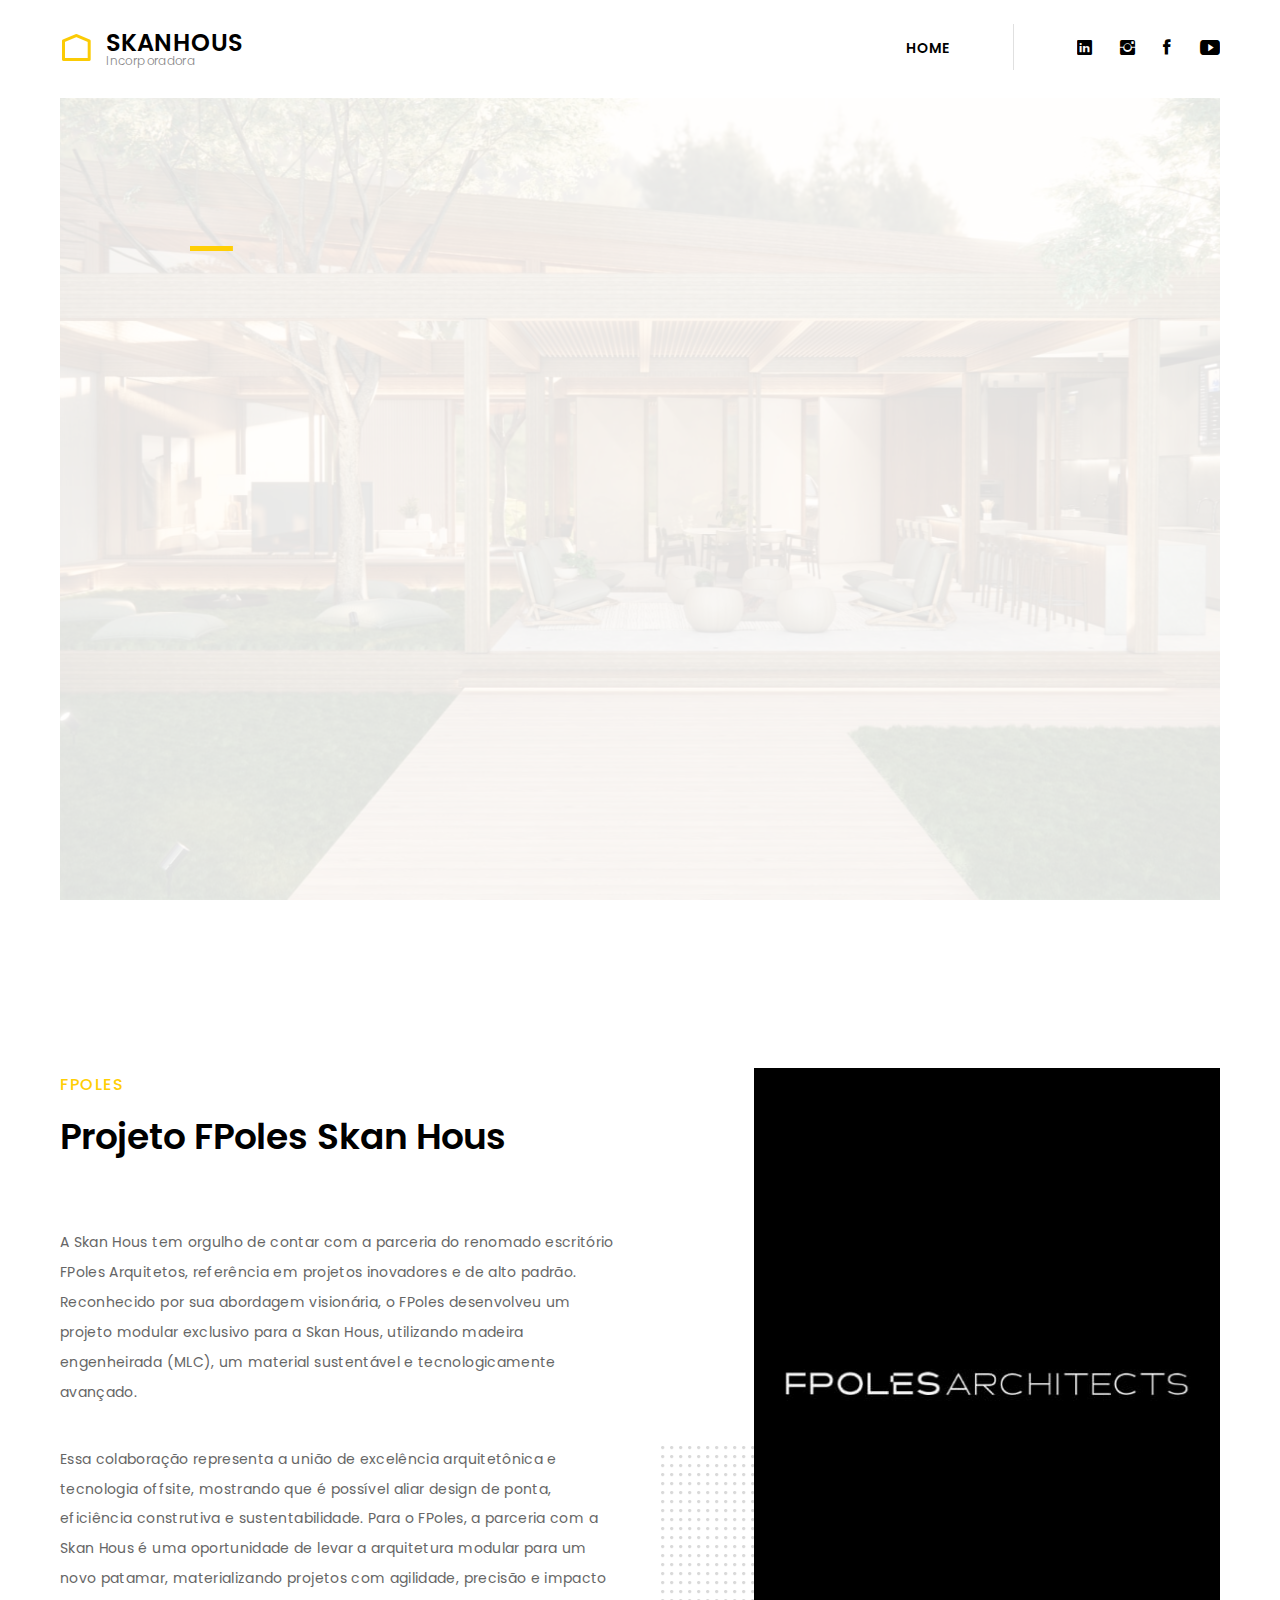
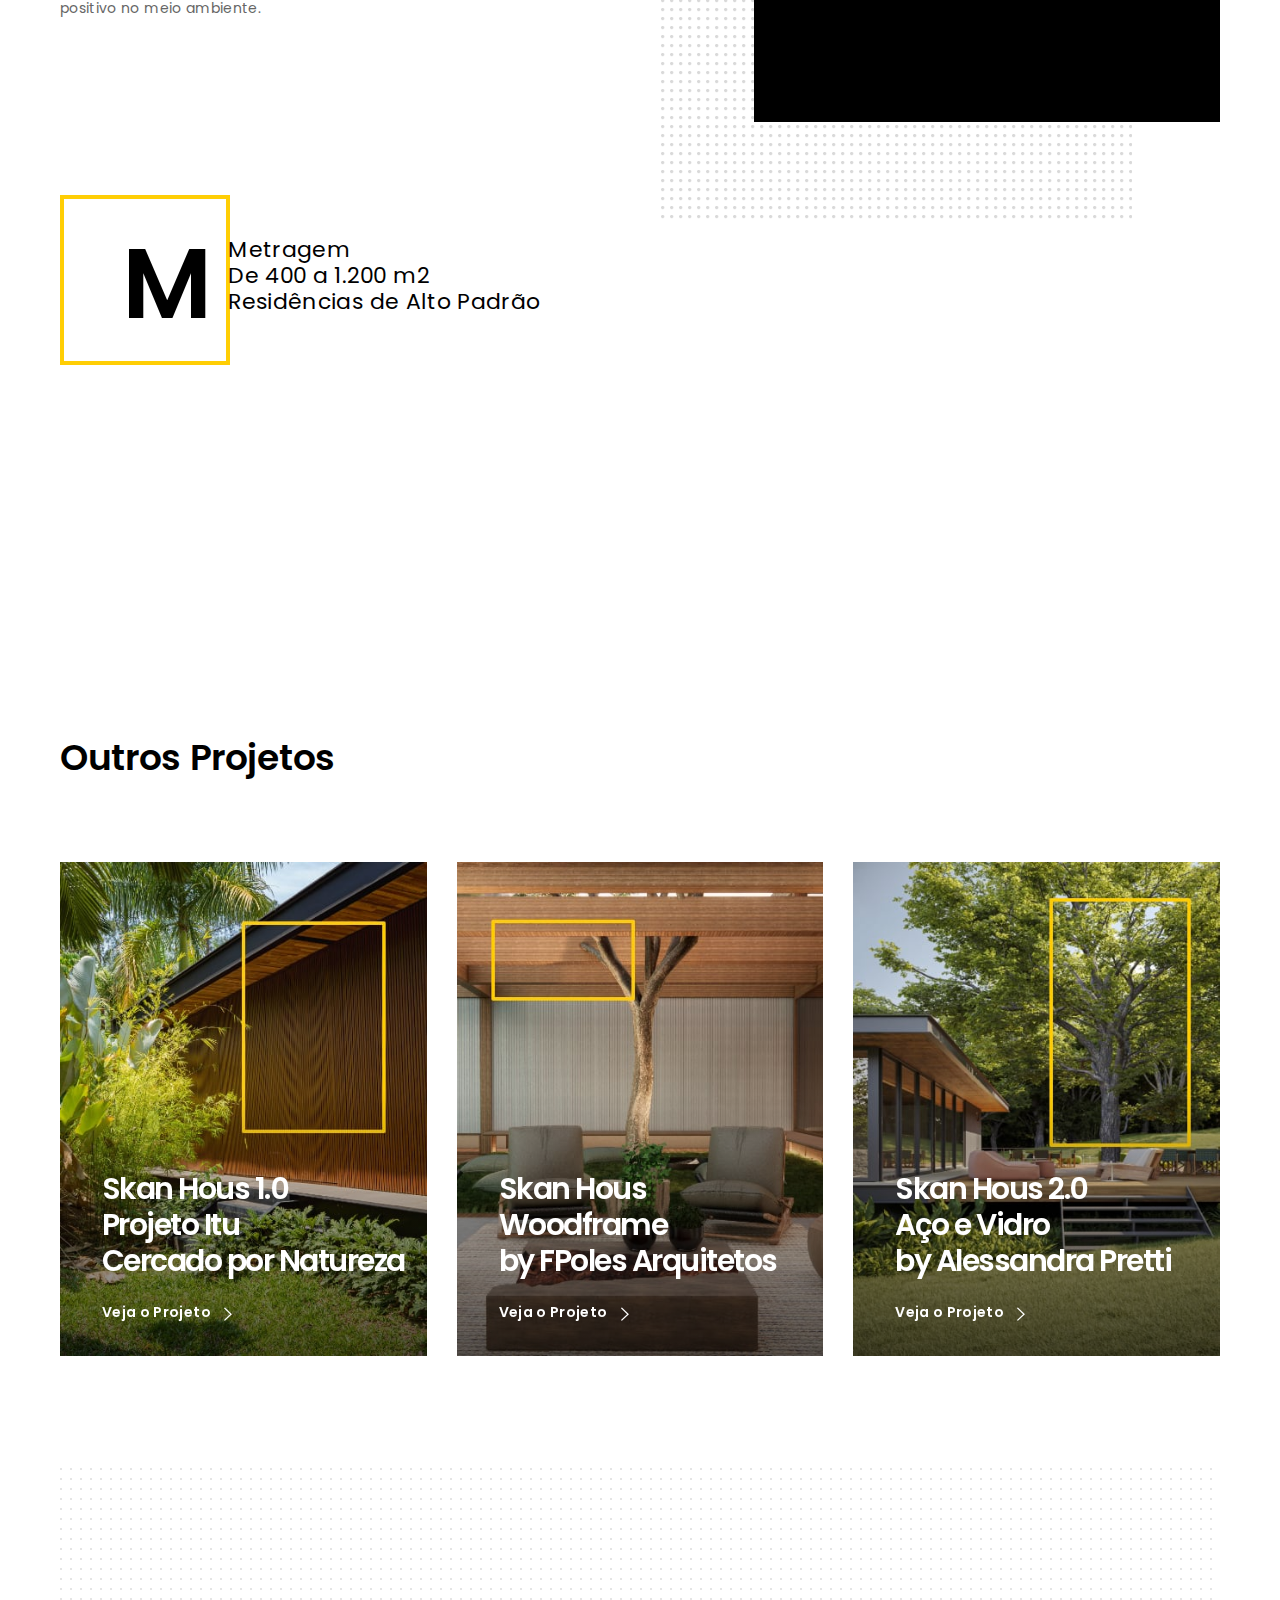
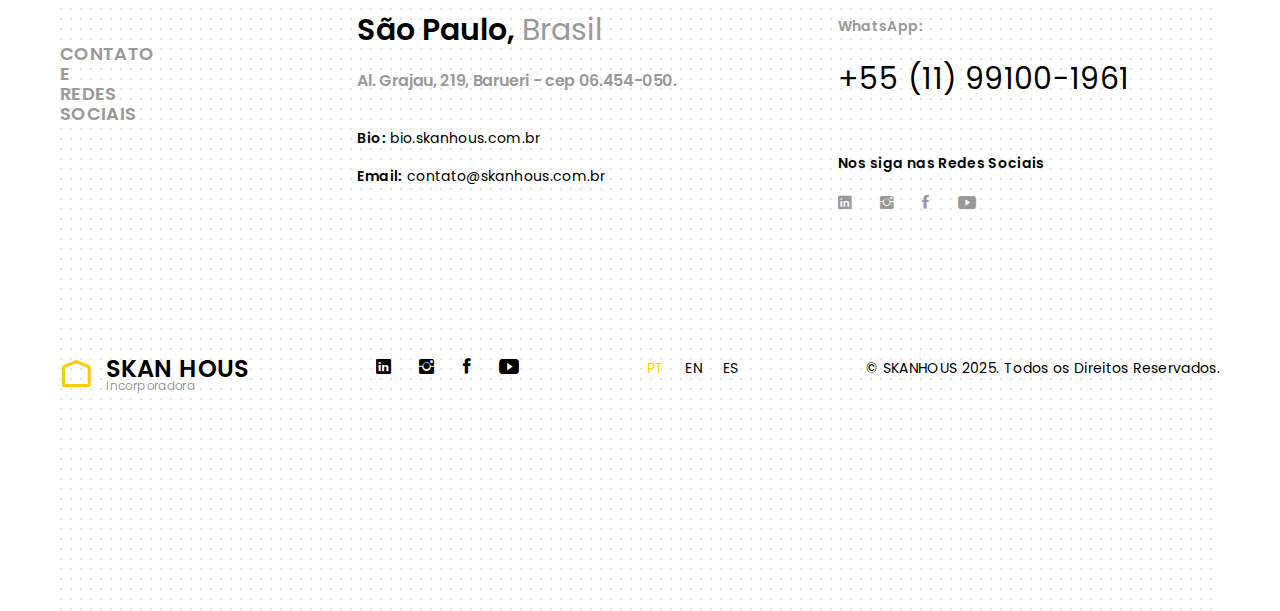
<file: fpoles.html>
<!DOCTYPE HTML>
<html lang="en">
<head>

<!-- Google Tag Manager -->
<script>(function(w,d,s,l,i){w[l]=w[l]||[];w[l].push({'gtm.start':
new Date().getTime(),event:'gtm.js'});var f=d.getElementsByTagName(s)[0],
j=d.createElement(s),dl=l!='dataLayer'?'&l='+l:'';j.async=true;j.src=
'https://www.googletagmanager.com/gtm.js?id='+i+dl;f.parentNode.insertBefore(j,f);
})(window,document,'script','dataLayƒer','GTM-W44WM8T4');</script>
<!-- End Google Tag Manager -->
  
  <meta charset="utf-8">
  <meta name="viewport" content="width=device-width, initial-scale=1">
  <meta name="description" content="Skan Hous Incorporadora">

        <!-- Meta tags Open Graph -->
    <meta property="og:title" content="Skan Hous - FPoles Arquitetos" />
    <meta property="og:description" content="Casa Modular em Woodframe. " />
    <meta property="og:image" content="https://skanhous.com.br/fpoles.jpg" />
    <meta property="og:url" content="https://skanhous.com.br/fpoles" />
    <meta property="og:type" content="website" />

  <!-- Favicons -->
  <link rel="shortcut icon" href="favicon.png">
  <link rel="apple-touch-icon" href="apple-touch-icon.png">
  <link rel="apple-touch-icon" sizes="72x72" href="apple-touch-icon-72x72.png">
  <link rel="apple-touch-icon" sizes="114x114" href="apple-touch-icon-114x114.png">

  <title>Skan Hous Incorporadora</title> 

  <!-- Fonts -->
  <link href="https://fonts.googleapis.com/css?family=Poppins:300,400,500,600,700" rel="stylesheet">

  <!-- Styles -->
  <link href="css/style.css" rel="stylesheet" media="screen">
</head>
<body>

  <!-- Google Tag Manager (noscript) -->
<noscript><iframe src="https://www.googletagmanager.com/ns.html?id=GTM-W44WM8T4"
height="0" width="0" style="display:none;visibility:hidden"></iframe></noscript>
<!-- End Google Tag Manager (noscript) -->

  <!-- Loader -->
  <div class="loader">
    <div class="spinner">
      <div class="double-bounce1"></div>
      <div class="double-bounce2"></div>
    </div>
  </div>

  <div class="wrapper boxed">

    <!-- Content CLick Capture-->
    <div class="click-capture"></div>

    <!-- Sidebar Menu-->
    <div class="menu"> 
      <span class="close-menu icon-cross right-boxed"></span>
      <div class="menu-lang right-boxed">
        <a href="" class="active">Pt</a>
        <a href="">En</a>
        <a href="">Es</a>
      </div>
      <nav class="nav mobile-menu">
        <ul class="menu-list right-boxed">
          <li>
            <a  href="https://skanhous.com.br/">Home</a>
          </li>
        </ul>
      </nav>
      <div class="menu-footer right-boxed">
        <div class="social-list">
        <a href="https://www.linkedin.com/company/skan-hous/" class="icon ion-social-linkedin"></a>
        <a href="https://www.instagram.com/skanhous" class="icon ion-social-instagram"></a>
        <a href="https://www.facebook.com/skanhous" class="icon ion-social-facebook"></a>
        <a href="https://www.youtube.com/@skanhous" class="icon ion-social-youtube"></a>
        </div>
        <div class="copy">© Skan Hous 2025. Todos os Direitos Reservados<br> Criado por Skan Hous</div>
      </div>
    </div>

    <!-- Navbar -->
    <header class="navbar boxed js-navbar">
      
      <!-- Brand -->
      <a class="brand" href="https://skanhous.com.br/">
        <img alt="" src="images/brand.png">
        <div class="brand-info">
          <div class="brand-name">SKANHOUS</div>
          <div class="brand-text">Incorporadora</div>
        </div>
      </a>

      <!-- Phone -->
      <address class="navbar-address visible-md visible-xl">
        WhatsApp: <a href="https://wa.me/5511991001961" class="text-dark" target="_blank">(11) 99100-1961</a>
      </address>

      <!-- Button -->
      <button type="button" class="navbar-toggle hidden-lg" data-toggle="collapse" data-target="#navbar-collapse" aria-expanded="false">
        <span class="icon-bar"></span>
        <span class="icon-bar"></span>
        <span class="icon-bar"></span>
      </button>

      <!-- Social -->
      <div class="social-list hidden-xs">
        <a href="https://www.linkedin.com/company/skan-hous/" class="icon ion-social-linkedin"></a>
        <a href="https://www.instagram.com/skanhous" class="icon ion-social-instagram"></a>
        <a href="https://www.facebook.com/skanhous" class="icon ion-social-facebook"></a>
        <a href="https://www.youtube.com/@skanhous" class="icon ion-social-youtube"></a>
      </div>

      <!-- Spacer -->
      <div class="navbar-spacer pull-right visible-lg"></div>

      <!-- Navigation -->
      <nav class="nav navigation visible-lg">
        <ul>
          <li>
            <a  href="https://skanhous.com.br/">Home</a>
          </li>
        </ul>
      </nav>
      
    </header>
    
    <!-- Main Jumbotron -->
    <main id="main" class="jumbotron">

      <!-- Start revolution slider -->
      <div class="rev_slider_wrapper">
        <div id="rev_slider" class="rev_slider tp-overflow-hidden fullscreenbanner">
          <ul>

            <!-- Slide 1 -->
            <li data-transition="fade" data-slotamount="7" data-masterspeed="800" data-fsmasterspeed="800">

              <!-- Main image-->
              <img src="images/projects/2.1-960x540.jpg" data-bgparallax="5"  alt="" data-bgposition="center 0" data-bgfit="cover" data-bgrepeat="no-repeat" class="rev-slidebg">

              <!-- Layer 1 -->
              <div class="tp-caption tp-shape tp-shapewrapper  tp-resizeme" 
                data-x="['left']" data-hoffset="['100']" 
                data-y="['middle','middle','middle','middle']" data-voffset="['-250']" 
                data-width="270"
                data-height="5"
                data-whitespace="nowrap"
                data-type="shape" 
                data-responsive_offset="on" 
                data-frames='[{"from":"x:[-100%];z:0;rX:0deg;rY:0;rZ:0;sX:1;sY:1;skX:0;skY:0;","mask":"x:0px;y:0px;","speed":1000,"to":"o:1;","delay":0,"ease":"Power3.easeInOut"},{"delay":"wait","speed":300,"to":"opacity:0;","ease":"nothing"}]'
                data-textAlign="['left','left','left','left']"
                data-paddingtop="[0,0,0,0]"
                data-paddingright="[0,0,0,0]"
                data-paddingbottom="[0,0,0,0]"
                data-paddingleft="[0,0,0,0]"
                style="background-color:#ffce04;"> </div>

              <!-- Layer 2 -->
              <div class="tp-caption tp-shape tp-shapewrapper  tp-resizeme" 
                data-x="['left']" data-hoffset="['370']" 
                data-y="['middle','middle','middle','middle']" data-voffset="['19']" 
                data-width="5"
                data-height="544"
                data-whitespace="nowrap"
                data-type="shape" 
                data-responsive_offset="on" 
                data-frames='[{"from":"y:[-100%];z:0;rX:0deg;rY:0;rZ:0;sX:1;sY:1;skX:0;skY:0;","mask":"x:0px;y:0px;","speed":1000,"to":"o:1;","delay":600,"ease":"Power3.easeInOut"},{"delay":"wait","speed":300,"to":"opacity:0;","ease":"nothing"}]'
                data-textAlign="['left','left','left','left']"
                data-paddingtop="[0,0,0,0]"
                data-paddingright="[0,0,0,0]"
                data-paddingbottom="[0,0,0,0]"
                data-paddingleft="[0,0,0,0]"
                style="background-color:#ffce04;"> </div>


              <!-- Layer 3 -->
              <div class="tp-caption tp-shape tp-shapewrapper  tp-resizeme" 
                data-x="['left']" data-hoffset="['100']" 
                data-y="['middle','middle','middle','middle']" data-voffset="['289']" 
                data-width="270"
                data-height="5"
                data-whitespace="nowrap"
                data-type="shape" 
                data-responsive_offset="on" 
                data-frames='[{"from":"x:[100%];z:0;rX:0deg;rY:0;rZ:0;sX:1;sY:1;skX:0;skY:0;","mask":"x:0px;y:0px;","speed":1000,"to":"o:1;","delay":1200,"ease":"Power3.easeInOut"},{"delay":"wait","speed":300,"to":"opacity:0;","ease":"nothing"}]'
                data-textAlign="['left','left','left','left']"
                data-paddingtop="[0,0,0,0]"
                data-paddingright="[0,0,0,0]"
                data-paddingbottom="[0,0,0,0]"
                data-paddingleft="[0,0,0,0]"

                style="background-color:#ffce04;"> </div>


              <!-- Layer 4 -->
              <div class="tp-caption tp-shape tp-shapewrapper  tp-resizeme" 
                data-x="['left']" data-hoffset="['100']" 
                data-y="['middle','middle','middle','middle']" data-voffset="['19']" 
                data-width="5"
                data-height="544"
                data-whitespace="nowrap"
                data-type="shape" 
                data-responsive_offset="on" 
                data-frames='[{"from":"y:[100%];z:0;rX:0deg;rY:0;rZ:0;sX:1;sY:1;skX:0;skY:0;","mask":"x:0px;y:0px;","speed":1000,"to":"o:1;","delay":1800,"ease":"Power3.easeInOut"},{"delay":"wait","speed":300,"to":"opacity:0;","ease":"nothing"}]'
                data-textAlign="['left','left','left','left']"
                data-paddingtop="[0,0,0,0]"
                data-paddingright="[0,0,0,0]"
                data-paddingbottom="[0,0,0,0]"
                data-paddingleft="[0,0,0,0]"
                style="background-color:#ffce04;"> </div>

              <!-- Layer 5 -->
              <div class="slider-title tp-caption tp-resizeme" 
                data-x="['left']" data-hoffset="['156']"  
                data-y="['middle','middle','middle','middle']" data-voffset="['-30']"
                data-textAlign="['left']"
                data-fontsize="['72', '63','57','50']"
                data-lineheight="['72','68', '62','54']"
                data-height="none"
                data-whitespace="nowrap"
                data-transform_idle="o:1;"
                data-transform_in="x:[-155%];z:0;rX:0deg;rY:0deg;rZ:0deg;sX:1;sY:1;skX:0;skY:0;s:2000;e:Power2.easeInOut;" 
                data-transform_out="y:[100%];s:1000;e:Power2.easeInOut;s:1000;e:Power2.easeInOut;" 
                data-mask_in="x:50px;y:0px;s:inherit;e:inherit;" 
                data-mask_out="x:inherit;y:inherit;s:inherit;e:inherit;" 
                data-start="500" 
                data-splitin="chars" 
                data-splitout="none" 
                data-responsive_offset="on" 
                data-elementdelay="0.05" style="font-weight:600; letter-spacing:-0.05em;">Skan Hous<br> Woodframe<br> by FPoles
              </div>

              <!-- Layer 6 -->
              <div class="slider-title tp-caption" 
                data-x="['left']" data-hoffset="['156']"  
                data-y="['middle','middle','middle','middle']" data-voffset="['-170']"
                data-textAlign="['left']"
                data-fontsize="['18']"
                data-lineheight="['20']"
                data-height="none"
                data-whitespace="nowrap"
                data-transform_idle="o:1;"
                data-transform_in="x:[155%];z:0;rX:0deg;rY:0deg;rZ:0deg;sX:1;sY:1;skX:0;skY:0;s:2000;e:Power2.easeInOut;" 
                data-transform_out="y:[100%];s:1000;e:Power2.easeInOut;s:1000;e:Power2.easeInOut;" 
                data-mask_in="x:50px;y:0px;s:inherit;e:inherit;" 
                data-mask_out="x:inherit;y:inherit;s:inherit;e:inherit;" 
                data-start="1000" 
                data-splitin="chars" 
                data-splitout="none" 
                data-responsive_offset="on" 
                data-elementdelay="0.05" style="font-weight:600; letter-spacing:0.1em; text-transform:uppercase;">Woodframe
              </div>

              <!-- Layer 7 -->
              <div class="slider-title tp-caption" 
                data-x="['left']" data-hoffset="['156']"  
                data-y="['middle','middle','middle','middle']" data-voffset="['230']"
                data-textAlign="['left']"
                data-fontsize="['18']"
                data-lineheight="['20']"
                data-height="none"
                data-whitespace="nowrap"
                data-transform_idle="o:1;"
                data-transform_in="x:[-105%];z:0;rX:0deg;rY:0deg;rZ:0deg;sX:1;sY:1;skX:0;skY:0;s:2000;e:Power2.easeInOut;" 
                data-transform_out="y:[100%];s:1000;e:Power2.easeInOut;s:1000;e:Power2.easeInOut;" 
                data-mask_in="x:50px;y:0px;s:inherit;e:inherit;" 
                data-mask_out="x:inherit;y:inherit;s:inherit;e:inherit;" 
                data-start="1500" 
                data-splitin="none" 
                data-splitout="none" 
                data-responsive_offset="on" 
                data-elementdelay="0.05" style="font-weight:600;">
              </div>
            </li>

            <!-- Slide 2 -->
            <li data-transition="fade" data-slotamount="7" data-masterspeed="90" data-fsmasterspeed="90">

              <!-- Main image-->
              <img src="images/projects/2.2-960x540.jpg"  data-bgparallax="5" alt="" data-bgposition="center 0" data-bgfit="cover" data-bgrepeat="no-repeat" class="rev-slidebg">

            <!-- Slide 3 -->
            <li data-transition="fade" data-slotamount="7" data-masterspeed="90" data-fsmasterspeed="90">

              <!-- Main image-->
              <img src="images/projects/2.3-960x540.jpg"  data-bgparallax="5" alt="" data-bgposition="center 0" data-bgfit="cover" data-bgrepeat="no-repeat" class="rev-slidebg">

            <!-- Slide 4 -->
            <li data-transition="fade" data-slotamount="7" data-masterspeed="90" data-fsmasterspeed="90">

              <!-- Main image-->
              <img src="images/projects/2.4-960x540.jpg"  data-bgparallax="5" alt="" data-bgposition="center 0" data-bgfit="cover" data-bgrepeat="no-repeat" class="rev-slidebg">

            <!-- Slide 5 -->
            <li data-transition="fade" data-slotamount="7" data-masterspeed="90" data-fsmasterspeed="90">

              <!-- Main image-->
              <img src="images/projects/2.5-960x540.jpg"  data-bgparallax="5" alt="" data-bgposition="center 0" data-bgfit="cover" data-bgrepeat="no-repeat" class="rev-slidebg">

            <!-- Slide 6 -->
            <li data-transition="fade" data-slotamount="7" data-masterspeed="90" data-fsmasterspeed="90">

              <!-- Main image-->
              <img src="images/projects/2.6-960x540.jpg"  data-bgparallax="5" alt="" data-bgposition="center 0" data-bgfit="cover" data-bgrepeat="no-repeat" class="rev-slidebg">
              
            </li>
          </ul>
        </div>
      </div>
    </main>

    <div class="content">   

      <!-- Section About -->
      <section id="about" class="section section-about">
        <div class="container">
          <div class="row">
            <div class="col-md-6">
              <strong class="section-subtitle">FPOLES</strong>
              <h2 class="section-title section-about-title">Projeto FPoles Skan Hous</h2>
              <p>A Skan Hous tem orgulho de contar com a parceria do renomado escritório FPoles Arquitetos, referência em projetos inovadores e de alto padrão. Reconhecido por sua abordagem visionária, o FPoles desenvolveu um projeto modular exclusivo para a Skan Hous, utilizando madeira engenheirada (MLC), um material sustentável e tecnologicamente avançado.</p>
               <p>Essa colaboração representa a união de excelência arquitetônica e tecnologia offsite, mostrando que é possível aliar design de ponta, eficiência construtiva e sustentabilidade. Para o FPoles, a parceria com a Skan Hous é uma oportunidade de levar a arquitetura modular para um novo patamar, materializando projetos com agilidade, precisão e impacto positivo no meio ambiente.</p>
              <div class="experience-box">
                <div class="experience-border"></div>
                <div class="experience-content">
                  <div class="experience-number">M</div>
                  <div class="experience-info">Metragem<br>De 400 a 1.200 m2<br>Residências de Alto Padrão</div>
                </div>
              </div>
            </div>
            <div class="col-md-5 col-md-offset-1">
              <div class="dots-image">
                <img alt="" class="about-img img-responsive" src="images/1.2-470x660.jpg">
                <div class="dots"></div>
              </div>
            </div>
          </div>
        </div>
      </section>

     <!-- Section Projects -->
      <section id="projects" class="section-projects section">
        <div class="container">
          <div class="row">
            <div class="col-lg-5">
               <h2 class="section-title">Outros Projetos</h2>
            </div>        
          </div>
        </div>
        <div class="project-carousel owl-carousel">

          <!-- Project Carousel Item 1 -->
          <a href="itu.html" class="project-item item-shadow">
            <img alt="" class="img-responsive" src="images/projects/1-426x574.jpg">
            <div class="project-hover">
              <div class="project-hover-content">
                <h3 class="project-title">Skan Hous 1.0<br>Projeto Itu<br>Cercado por Natureza</h3>
                <p class="project-description">A Skan Hous Itu é o nosso modelo 1.0. Este projeto possui 350 m2 de alto padrão localizada em Itu no interior de São Paulo, foi constuida em um lote de 20.000 m2 cercada por uma natureza abundante. </p>
              </div>
            </div>
            <span class="link-arrow">Veja o Projeto <i class="icon ion-ios-arrow-right"></i></span>
          </a>
          
          <!-- Project Carousel Item 2 -->
          <a href="fpoles" class="project-item item-shadow">
            <img alt="" class="img-responsive" src="images/projects/2-426x574.jpg">
            <div class="project-hover">
              <div class="project-hover-content">
                <h3 class="project-title">Skan Hous <br>Woodframe<br>by FPoles Arquitetos</h3>
                <p class="project-description">Criada pelo conceituado escritório FPoles e sua equipe com Madeira Engenheirada.</p>
              </div>
            </div>
            <span class="link-arrow">Veja o Projeto <i class="icon ion-ios-arrow-right"></i></span>
          </a>
          
          <!-- Project Carousel Item 3 -->
          <a href="v2.html" class="project-item item-shadow">
            <img alt="" class="img-responsive" src="images/projects/3-426x574.jpg">
            <div class="project-hover">
              <div class="project-hover-content">
                <h3 class="project-title">Skan Hous 2.0 <br>Aço e Vidro <br>by Alessandra Pretti</h3>
                <p class="project-description">Após o sucesso da versão 1.0, o escritório Elevare da arquiteta Alessandra Pretti desenvolveu a versão 2.0. Os espaços foram otimizados e o Módulo Quartos ganhou espaços para deixar a família e seus convidados a vontade. </p>
              </div>
            </div>
            <span class="link-arrow">Veja o Projeto <i class="icon ion-ios-arrow-right"></i></span>
          </a>
        </div>
      </section>

      <!-- Section Contacts -->
      <section id="contacts">

        <div class="section bg-dots">
          <section>
            <div class="container">
              <div class="row">
                <div class="col-md-3">
                  <div class="section-info">
                    <div class="title-hr wow fadeInLeft"></div>
                    <div class="info-title">Contato e Redes Sociais</div>
                  </div>
                </div>
                <div class="col-md-9">
                  <div class="row-contact row">
                    <div class="col-contact col-lg-6">
                      <h3 class="contact-title contact-top">São Paulo, <span>Brasil</span></h3>
                      <p class="contact-address text-muted"><strong>Al. Grajau, 219, Barueri - cep 06.454-050.</strong></p>
<p class="contact-row">
  <strong class="text-dark">Bio:</strong> 
  <a href="https://bio.skanhous.com.br" style="color:black; text-decoration:none;" onmouseover="this.style.color='#ffc304';" onmouseout="this.style.color='black';">
    bio.skanhous.com.br
  </a>
</p>

<p class="contact-row">
  <strong class="text-dark">Email:</strong> 
  <a href="mailto:contato@skanhous.com.br" style="color:black; text-decoration:none;" onmouseover="this.style.color='#ffc304';" onmouseout="this.style.color='black';">
    contato@skanhous.com.br
  </a>
</p>

                    </div>
                    <div class="col-contact col-lg-6">
                      <p class="contact-top"><strong class="text-muted">WhatsApp:</strong></p>
                      <p class="phone-lg text-dark">
                        <a href="https://wa.me/5511991001961" class="text-dark" target="_blank">+55 (11) 99100-1961</a>
                      </p>   
                      <div class="text-muted"><strong class="text-dark">Nos siga nas Redes Sociais</strong><br>
                        <div class="contact-social social-list">
                        <a href="https://www.linkedin.com/company/skan-hous/" class="icon ion-social-linkedin"></a>
                        <a href="https://www.instagram.com/skanhous" class="icon ion-social-instagram"></a>
                        <a href="https://www.facebook.com/skanhous" class="icon ion-social-facebook"></a>
                        <a href="https://www.youtube.com/@skanhous" class="icon ion-social-youtube"></a>
                        </div>
                      </div>
                    </div>
                  </div>
                </div>
              </div>
            </div>
          </section>

    <!-- Footer -->
    <footer id="footer" class="footer section"> 
      <div class="footer-flex">
        <div class="flex-item">
          <a class="brand pull-left" href="#">
            <img alt="" src="images/brand.png">
            <div class="brand-info">
              <div class="brand-name">SKAN HOUS</div>
              <div class="brand-text">Incorporadora</div>
            </div>
          </a>
        </div>
        <div class="flex-item">
          <div class="social-list pull-sm-right">
        <a href="https://www.linkedin.com/company/skan-hous/" class="icon ion-social-linkedin"></a>
        <a href="https://www.instagram.com/skanhous" class="icon ion-social-instagram"></a>
        <a href="https://www.facebook.com/skanhous" class="icon ion-social-facebook"></a>
        <a href="https://www.youtube.com/@skanhous" class="icon ion-social-youtube"></a>
          </div>
        </div>
        <div class="flex-item">
          <ul class="lang-list">
            <li class="active"><a href="">PT</a></li>
            <li><a href="">EN</a></li>
            <li><a href="">ES</a></li>
          </ul> 
        </div>
        <div class="flex-item">
          <div class="inline-block pull-sm-right">© SKANHOUS 2025. Todos os Direitos Reservados.</div>
        </div>
      </div>
    </footer>
  </div>

  <!-- jQuery -->
  <script src="js/jquery.min.js"></script>
  <script src="js/bootstrap.min.js"></script>
  <script src="js/smoothscroll.js"></script>
  <script src="js/jquery.validate.min.js"></script>
  <script src="js/wow.min.js"></script>
  <script src="js/jquery.magnific-popup.min.js"></script>
  <script src="js/owl.carousel.min.js"></script>
  <script src="http://maps.google.com/maps/api/js?key=AIzaSyCwVuYiM-83l2IdjpT9uC0lg4jBm8-w4j8"></script> 
  <script src="js/gmap.js"></script>

  <!-- Slider revolution -->
  <script src="js/rev-slider/jquery.themepunch.tools.min.js"></script>
  <script src="js/rev-slider/jquery.themepunch.revolution.min.js"></script>

  <!-- Slider revolution 5x Extensions   -->
  <script src="js/rev-slider/revolution.extension.actions.min.js"></script>
  <script src="js/rev-slider/revolution.extension.carousel.min.js"></script>
  <script src="js/rev-slider/revolution.extension.kenburn.min.js"></script>
  <script src="js/rev-slider/revolution.extension.layeranimation.min.js"></script>
  <script src="js/rev-slider/revolution.extension.migration.min.js"></script>
  <script src="js/rev-slider/revolution.extension.navigation.min.js"></script>
  <script src="js/rev-slider/revolution.extension.parallax.min.js"></script>
  <script src="js/rev-slider/revolution.extension.slideanims.min.js"></script>
  <script src="js/rev-slider/revolution.extension.video.min.js"></script>

  <!-- Scripts -->
  <script src="js/rev-slider-init.js"></script>
  <script src="js/scripts.js"></script> 
</body>
</html>
</file>
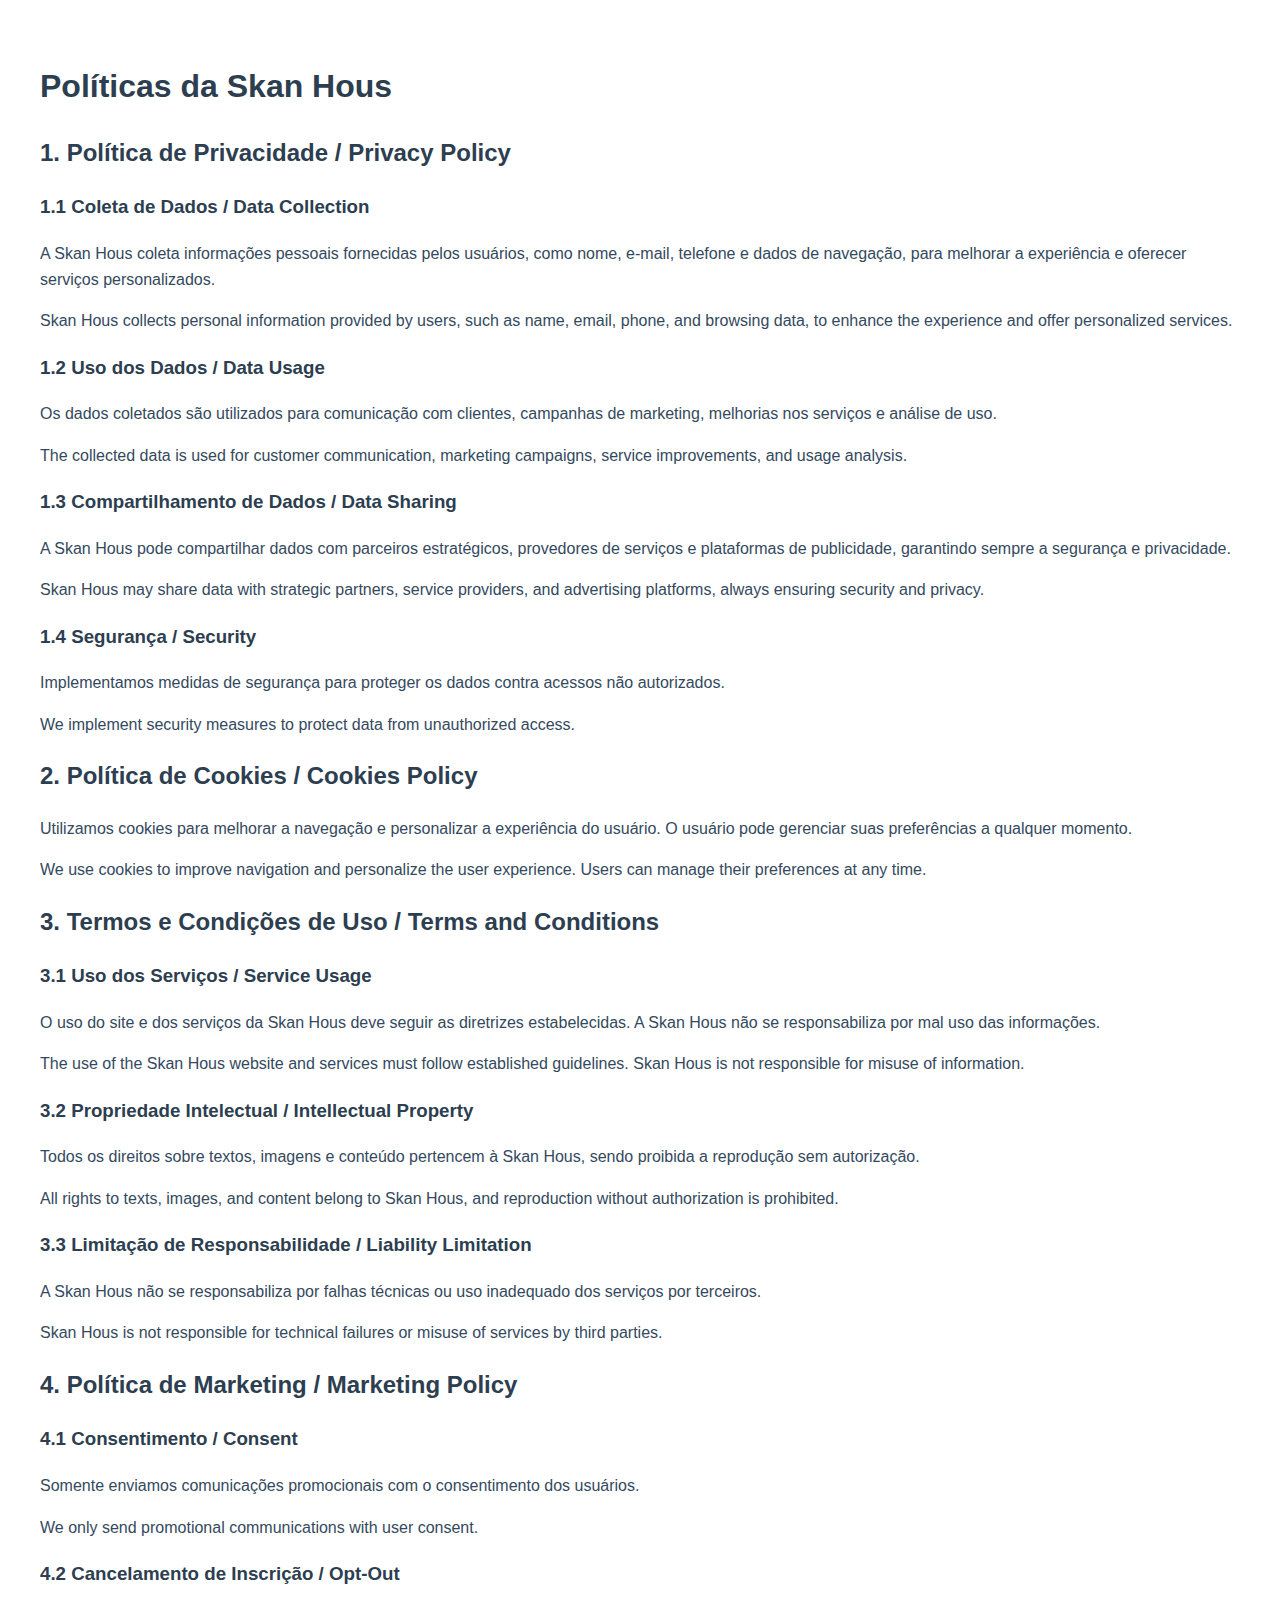
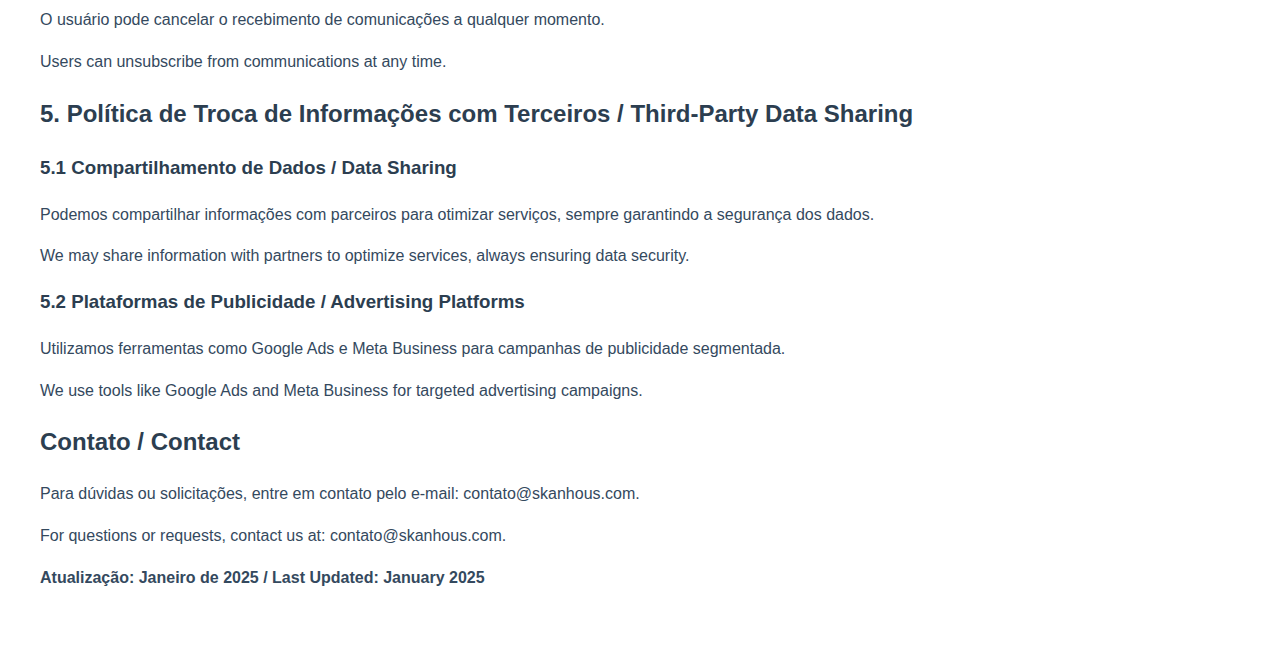
<file: poliiticaprivacidade.html>
<!DOCTYPE html>
<html lang="pt">
<head>
    <meta charset="UTF-8">
    <meta name="viewport" content="width=device-width, initial-scale=1.0">
    <title>Políticas da Skan Hous</title>
    <style>
        body {
            font-family: Arial, sans-serif;
            margin: 20px;
            padding: 20px;
            line-height: 1.6;
        }
        h1, h2, h3 {
            color: #2C3E50;
        }
        p {
            color: #34495E;
        }
    </style>
</head>
<body>
    <h1>Políticas da Skan Hous</h1>
    <h2>1. Política de Privacidade / Privacy Policy</h2>
    <h3>1.1 Coleta de Dados / Data Collection</h3>
    <p>A Skan Hous coleta informações pessoais fornecidas pelos usuários, como nome, e-mail, telefone e dados de navegação, para melhorar a experiência e oferecer serviços personalizados.</p>
    <p>Skan Hous collects personal information provided by users, such as name, email, phone, and browsing data, to enhance the experience and offer personalized services.</p>
    
    <h3>1.2 Uso dos Dados / Data Usage</h3>
    <p>Os dados coletados são utilizados para comunicação com clientes, campanhas de marketing, melhorias nos serviços e análise de uso.</p>
    <p>The collected data is used for customer communication, marketing campaigns, service improvements, and usage analysis.</p>
    
    <h3>1.3 Compartilhamento de Dados / Data Sharing</h3>
    <p>A Skan Hous pode compartilhar dados com parceiros estratégicos, provedores de serviços e plataformas de publicidade, garantindo sempre a segurança e privacidade.</p>
    <p>Skan Hous may share data with strategic partners, service providers, and advertising platforms, always ensuring security and privacy.</p>
    
    <h3>1.4 Segurança / Security</h3>
    <p>Implementamos medidas de segurança para proteger os dados contra acessos não autorizados.</p>
    <p>We implement security measures to protect data from unauthorized access.</p>
    
    <h2>2. Política de Cookies / Cookies Policy</h2>
    <p>Utilizamos cookies para melhorar a navegação e personalizar a experiência do usuário. O usuário pode gerenciar suas preferências a qualquer momento.</p>
    <p>We use cookies to improve navigation and personalize the user experience. Users can manage their preferences at any time.</p>
    
    <h2>3. Termos e Condições de Uso / Terms and Conditions</h2>
    <h3>3.1 Uso dos Serviços / Service Usage</h3>
    <p>O uso do site e dos serviços da Skan Hous deve seguir as diretrizes estabelecidas. A Skan Hous não se responsabiliza por mal uso das informações.</p>
    <p>The use of the Skan Hous website and services must follow established guidelines. Skan Hous is not responsible for misuse of information.</p>
    
    <h3>3.2 Propriedade Intelectual / Intellectual Property</h3>
    <p>Todos os direitos sobre textos, imagens e conteúdo pertencem à Skan Hous, sendo proibida a reprodução sem autorização.</p>
    <p>All rights to texts, images, and content belong to Skan Hous, and reproduction without authorization is prohibited.</p>
    
    <h3>3.3 Limitação de Responsabilidade / Liability Limitation</h3>
    <p>A Skan Hous não se responsabiliza por falhas técnicas ou uso inadequado dos serviços por terceiros.</p>
    <p>Skan Hous is not responsible for technical failures or misuse of services by third parties.</p>
    
    <h2>4. Política de Marketing / Marketing Policy</h2>
    <h3>4.1 Consentimento / Consent</h3>
    <p>Somente enviamos comunicações promocionais com o consentimento dos usuários.</p>
    <p>We only send promotional communications with user consent.</p>
    
    <h3>4.2 Cancelamento de Inscrição / Opt-Out</h3>
    <p>O usuário pode cancelar o recebimento de comunicações a qualquer momento.</p>
    <p>Users can unsubscribe from communications at any time.</p>
    
    <h2>5. Política de Troca de Informações com Terceiros / Third-Party Data Sharing</h2>
    <h3>5.1 Compartilhamento de Dados / Data Sharing</h3>
    <p>Podemos compartilhar informações com parceiros para otimizar serviços, sempre garantindo a segurança dos dados.</p>
    <p>We may share information with partners to optimize services, always ensuring data security.</p>
    
    <h3>5.2 Plataformas de Publicidade / Advertising Platforms</h3>
    <p>Utilizamos ferramentas como Google Ads e Meta Business para campanhas de publicidade segmentada.</p>
    <p>We use tools like Google Ads and Meta Business for targeted advertising campaigns.</p>
    
    <h2>Contato / Contact</h2>
    <p>Para dúvidas ou solicitações, entre em contato pelo e-mail: contato@skanhous.com.</p>
    <p>For questions or requests, contact us at: contato@skanhous.com.</p>
    
    <p><strong>Atualização: Janeiro de 2025 / Last Updated: January 2025</strong></p>
</body>
</html>
</file>
<file: css/style.css>
/* ------------------------------------------------------------------------------

  Template Name: Bauhaus
  Description: Bauhaus - OnePage Architecture & Interior HTML Template
  Author: Murren
  Version: 1.0
  
  1.  Global

      1.1 General
      1.2 Typography
      1.3 Fields
      1.4 Buttons
      1.5 Icons
      1.6 Loader
      1.7 Helpers

  2.  Navbar 

      2.1 Navbar elements
      2.2 Navbar affix
      2.3 Sidebar Menu
      
  3.  Homepage

      3.1 Jumbotron
      3.2 Slider
      3.3 Section About
      3.4 Section Projects

          3.4.1 Projects Carousel

      3.5 Section Clients
      3.6 Section Partners
      3.7 Section Team
      3.8 Section Contacts
      3.9 Footer

  4.  Homepage v2

      4.1 Navbar
      4.2 Sections
      4.3 Section About
      4.4 Section Projects
      4.5 Section Partners
      4.6 Section Testimonials 
      4.7 Section Contacts

  5. Responsive styles

      5.1 Min width: 768px
      5.2 Min width 992px
      5.3 Min width 1200px 
      5.4 Min width 1550px 
      5.5 Min height 500px
      5.6 Min height 600px
      5.7 Min height 700px


      
/*-------------------------------------------------------------------------------
 1. Global
-------------------------------------------------------------------------------*/



/* 1.1 General */



@import url('bootstrap.css');
@import url('ionicons.min.css');
@import url('linearicons.css');
@import url('animate.css');
@import url('magnific-popup.css');
@import url('jquery.pagepiling.css');
@import url('owl.carousel.css');
@import url('settings.css');
@import url('layers.css');
@import url('navigation.css');


html{
  font-size: 12px;
  -webkit-font-smoothing: antialiased;
}

body{
  font-family: 'Poppins', sans-serif;
  font-size: 1rem;
  font-weight: 400;
  letter-spacing: 0.025em;
  line-height: 2.1428;
  color: #666666;
  -webkit-overflow-scrolling:touch;
}

.body-fullpage{
  overflow: hidden;
}


::-webkit-scrollbar{
  width: 6px;
  height: 6px;
}

::-webkit-scrollbar-thumb {
  cursor: pointer;
  background: #FFCE04;
  border-radius: 10px;
}

::selection{
  background-color:#FFCE04;
  color:#fff;
}

-webkit-::selection{
    background-color:#FFCE04;
    color:#fff;
}

::-moz-selection{
    background-color:#FFCE04;
    color:#fff;
}



/* 1.2 Typography */


h1,
.h1{ 
  font-size: 3.428rem;
  line-height: 1.2;
  font-weight: 600;
  color: #000;
  letter-spacing: -0.025em;
  margin:0.5em 0;
}

h2,
.h2{ 
  font-weight: 600;
  font-size: 2.571rem;
  line-height: 1.166;
  color: #000;
  letter-spacing: 0;
  margin:2.6rem 0;
}

h3,
.h3{
  font-weight: 600;
  font-size: 2.142rem;
  line-height: 1.2;
  letter-spacing: -0.05em;
  color: #000;
  margin:2.6rem 0;
}

h4,
.h4{
  font-weight: 600;
  font-size: 1.714rem;
  line-height: 1.25;
  letter-spacing: 0.025em;
  color: #000;
  margin:2.6rem 0;
}

h5,
.h5{
  font-weight: 600;
  font-size: 1.571rem;
  line-height: 1.1;
  letter-spacing:0;
  color: #000;
  margin:2.6rem 0;
}

h6,
.h6{
  font-weight: 600;
  font-size: 1.285rem;
  line-height: 1.3333;
  letter-spacing:0;
  color: #000;
  margin:2.6rem 0;
}

h1 a,
.h1 a,
h2 a,
.h2 a,
h3 a,
.h3 a,
h4 a,
.h4 a,
h5 a,
.h5 a,
h6 a,
.h6 a{
  color:inherit;
}

h1 a:hover,
.h1 a:hover,
h2 a:hover,
.h2 a:hover,
h3 a:hover,
.h3 a:hover,
h4 a:hover,
.h4 a:hover,
h5 a:hover,
.h5 a:hover,
h6 a:hover,
.h6 a:hover{
  text-decoration: none;
}


strong{
  font-weight: 600;
}

p,
blockquote{
  margin-bottom: 2.6rem;
}

a {
  color:#FFCE04;
  -webkit-transition: color .3s ease-out;
       -o-transition: color .3s ease-out;
          transition: color .3s ease-out;
}

a:hover,
a:focus {
  color:#FFCE04;
  outline: none;
}


a:focus{
  text-decoration: none;
}


/* 1.3 Fields */



input[type='text'],
input[type='address'],
input[type='url'],
input[type='password'],
input[type='email'],
input[type="search"],
input[type="tel"],
textarea{
  display: inline-block;
  width:100%;
  font-size: 1rem;
  border-radius: 0.75em;
  color: #3d3d3d;
  background-color:#fff;
  border:0;
  border: 1px solid #d1d1d1;
  border-radius: 0;
  padding:0.2rem 1rem 0;
  height:3.6em;
  -webkit-box-shadow:none;
          box-shadow:none;
      -webkit-appearance: none;
  -webkit-transition: all .15s;
       -o-transition: all .15s;
          transition: all .15s;
}

textarea{
  padding-top: 0.8rem;
  height: 15rem;
  resize:none;
  -webkit-transition: all .3s;
       -o-transition: all .3s;
          transition: all .3s;
}

input[type='text']:focus,
input[type='address']:focus,
input[type='url']:focus,
input[type='password']:focus,
input[type='email']:focus,
input[type="search"]:focus,
input[type="tel"]:focus,
textarea:focus{
  border-color: #FFCE04;
  outline: 0;
}

input.input-gray,
textarea.input-gray{
  background: #f6f6f6;
}


input.input-gray:focus,
textarea.input-gray:focus{
  background: #fff;
}

input::-moz-placeholder {
  color: #999999;
  opacity: 1;
}

input:-ms-input-placeholder {
  color: #999;
}

input::-webkit-input-placeholder {
  color: #999;
}

textarea::-moz-placeholder{
  color: #999;
  opacity: 1;
}

textarea:-ms-input-placeholder {
  color: #999;
}

textarea::-webkit-input-placeholder {
  color: #999;
}

.form-group{
  margin-bottom: 30px;
}

input.error{
  border-color: #FFCE04;
}

.mc-label,
label.error{
  font-size: 0.93em;
  font-weight: 400;
  margin: 0.7em 0 0 0;
  color: #747474;
}



/* 1.4 Buttons */



.btn{
  color:#fff;
  letter-spacing: 0.025em;
  font-size: 1rem;
  display: inline-block;
  border:0;
  border-radius: 0;
  padding: 1.1em 2.28em 1em;
  background-color: #000;
  text-decoration: none;
  -webkit-transition: all .3s ease-out!important;
          transition: all .3s ease-out!important;
}

.btn:hover,
.btn:focus{
  background-color:#FFCE04;
  color: #fff;
  -webkit-box-shadow:none;
  box-shadow: none;
  outline: none!important;
}

.btn-upper{
  font-weight: 600;
  text-transform: uppercase;
}

.btn-yellow{
  background: #FFCE04;
  color: #000;
}

.btn-yellow:hover,
.btn-yellow:focus{
  background: #000;
}



/* 1.5 Icons */



.icon{
  display: inline-block;
  font-size: 4.2rem;
}

.link-arrow{
  display: inline-block;
  color: #000;
  line-height: 1!important;
  font-weight: 600;
}

.link-arrow .icon{
  position: relative;
  top:0.1rem;
  margin-left: 0.7rem;
  font-size: 2.1em;
  vertical-align: middle;
  -webkit-transition: transform 0.3s;
  -o-transition: transform 0.3s;
  transition: transform 0.3s;
}

.link-arrow .ion-ios-arrow-right{
  font-size: 1.5em;
}

.link-arrow:hover{
  color: #FFCE04;
  text-decoration:none;
}

.link-arrow:hover .icon{
  -webkit-transform: translateX(0.5rem);
  -o-transform: translateX(0.5rem);
  transform: translateX(0.5rem);
}



/* 1.6 loader */



.loader{
  position: fixed;
  overflow: hidden;
  z-index: 100;
  left: 0;
  top: 0;
  width: 100%;
  height: 100%;
  background:#fff;
  color:#4b4b4b;
  text-align: center;
}

.spinner {
  position: absolute;
  top: 50%;
  left: 50%;
  width: 50px;
  height: 50px;
  -webkit-transform: translate(-50%, -50%);
  -moz-transform: translate(-50%, -50%);
  -ms-transform: translate(-50%, -50%);
  -o-transform: translate(-50%, -50%);
  transform: translate(-50%, -50%);
}

.double-bounce1, .double-bounce2 {
  width: 100%;
  height: 100%;
  border-radius: 50%;
  background-color: #FFCE04;
  opacity: 0.6;
  position: absolute;
  top: 0;
  left: 0;
  -webkit-animation: sk-bounce 2.0s infinite ease-in-out;
  animation: sk-bounce 2.0s infinite ease-in-out;
}

.double-bounce2 {
  -webkit-animation-delay: -1.0s;
  animation-delay: -1.0s;
}

@-webkit-keyframes sk-bounce {
  0%, 100% { -webkit-transform: scale(0.0) }
  50% { -webkit-transform: scale(1.0) }
}

@keyframes sk-bounce {
  0%, 100% { 
    transform: scale(0.0);
    -webkit-transform: scale(0.0);
  } 50% { 
    transform: scale(1.0);
    -webkit-transform: scale(1.0);
  }
}



/* 1.7 Helpers */



.text-dark{
  color: #000;
}

.text-muted{
  color: #999;
}

.text-white{
  color: #fff;
}

.text-primary{
  color: #FFCE04;
}

.pt-0{
  padding-top: 0!important;
}

.pb-0{
  padding-bottom:0!important;
}

.rel-1{
  position: relative;
  z-index: 1;
}

.overflow-hidden{
  overflow: hidden;
}

.visible-xl{
  display: none;
}



/*-------------------------------------------------------------------------------
  2. Navbar
-------------------------------------------------------------------------------*/



.navbar{ 
  position: absolute;
  z-index: 10;
  left:0;
  top:0;
  width:100%;
  padding-top: 2.7rem;
  height: 7rem;
  margin:0;
  border-radius: 0;
  border:0;
}

.navbar .brand{
  float: left;
  margin-top: -0.5rem;
  -webkit-transition: none;
  -o-transition: none;
  transition: none;
}



/* 2.1 Navbar elements */



.brand{
  line-height: 1.6;
  color: #000;
  display: inline-block;
}

a.brand:hover,
a.brand:focus{
  text-decoration: none;
  color: #000;
}

.brand img{
  display: inline-block;
  vertical-align: top;
  margin-right: 0.65rem;
  height: 2.356rem;
}

.brand-info{
  display: inline-block;
}

.brand-name{
  font-weight: 600;
  font-size: 1.714rem;
  line-height: 1;
}

.brand-text{
  color: #868686;
  font-size: 0.857rem;
  font-weight: 300;
  margin-top: -0.3rem; 
}

.navbar-toggle{
  display: block;
  margin:0;
  padding: 0;
  border-radius: 0;
  margin-left: 6.5rem;
}

.navbar-toggle .icon-bar{
  background-color: #000;
  -webkit-transition: all 0.3s ease;
  -o-transition: all 0.3s ease;
  transition: all 0.3s ease;
}

.navbar-toggle:hover .icon-bar{
  background-color:  #FFCE04;
}

.navbar .social-list{
  float: right;
}

.social-list{
  overflow:hidden;
}

.social-list a{
  float: left;
  font-size: 1.428rem;
  line-height: 1;
  color:#000;
  margin-left: 2rem;
}

.social-list a:first-child{
  margin-left: 0;
}

.social-list a:hover{
  color:#FFCE04;
  text-decoration: none;
}

.navbar-spacer{
  margin:-1rem 4.5rem 0;
  width: 1px;
  height: 3.3rem;
  background-color: #e0e0e0;
}

.navbar-address{
  float: left;
  margin-left: 4.5rem;
  font-weight: 600;
  text-transform: uppercase;
}

.navigation{
  float: right;
  margin-top: -0.3rem;
  font-size: 1rem;
  font-weight: 600;
  text-transform: uppercase;
}

.navigation ul{
  list-style: none;
}

.navigation ul li{
  float: left;
  margin-right: 2.6rem;
}

.navigation ul li:last-child{
  margin-right: 0;
}

.navigation ul li a{
  color: #000;
}

.navigation ul .active a,
.navigation ul li a:hover{
  color:#FFCE04;
  text-decoration: none;
}



/* 2.2 Navbar affix */



.navbar.affix{
  position: fixed;
  box-shadow: 0 0 65px rgba(0,0,0,0.07);
  background: #fff;
}



/* 2.3 Sidebar menu */



.click-capture{
  position: fixed;
  top: 0;
  left: 0;
  width: 100%;
  height: 100%;
  visibility: hidden;
  opacity: 0;
  z-index: 99;
  background: rgba(0,0,0,0.3);
  transition: opacity 0.5s;
}

.menu{
  position: fixed;
  top:0;
  bottom:0;
  right: 0;
  width: 100%;
  z-index: 100;
  background-color: #fff;
  -webkit-transform: translateX(100%);
  -ms-transform: translateX(100%);
  -o-transform: translateX(100%);
  transform: translateX(100%);
  -webkit-transition: all 0.6s ease;
  -o-transition: all 0.6s ease;
  transition: all 0.6s ease;
}

.close-menu{
  position: absolute;
  z-index: 2;
  top: 2.3rem;
  font-size: 2.1rem;
  line-height: 1;
  color: #000;
  cursor: pointer;
  -webkit-transition: all 0.3s ease;
  -o-transition: all 0.3s ease;
  transition: all 0.3s ease;
}

.close-menu:hover{
  color: #FFCE04;
}

.menu .menu-lang{
  font-size: 1.2rem;
  opacity: 0;
  position: absolute;
  opacity: 0;
  left: 15%;
  top:3rem;
  text-transform: uppercase;
  -webkit-transform: translateY(3rem);
  -ms-transform: translateY(3rem);
  -o-transform: translateY(3rem);
  transform: translateY(3rem);
  -webkit-transition: transform 0.5s 0.4s ease, opacity 0.5s 0.4s ease, color 0.3s ease;
  -o-transition:  transform 0.5s 0.4s ease, opacity 0.5s 0.4s ease, color 0.3s ease;
  transition: transform 0.5s 0.4s ease, opacity 0.5s 0.4s ease, color 0.3s ease;
}

.menu-lang a{
  display: inline-block;
  margin-left: 1.5rem;
  color: #999999;
}

.menu-lang a:first-child{
  margin-left: 0;
}

.menu-lang .active,
.menu-lang a:hover{
  color: #FFCE04;
  text-decoration: none;
}

.mobile-menu ul{
  opacity: 0;
  position: absolute;
  left: 0;
  top:9rem;
  bottom:10.5rem;
  padding-left: 15%;
  overflow-x:hidden;
  overflow-y:auto;
  -webkit-overflow-scrolling:touch;
  overflow-scrolling:touch;
  font-weight: 600;
  letter-spacing: -0.025rem;
  list-style: none;
  margin:0;
  -webkit-transform: translateY(3rem);
  -ms-transform: translateY(3rem);
  -o-transform: translateY(3rem);
  transform: translateY(3rem);
  -webkit-transition: transform 0.5s 0.6s ease, opacity 0.5s 0.6s ease;
  -o-transition: transform 0.5s 0.6s ease, opacity 0.5s 0.6s ease;
  transition: transform 0.5s 0.6s ease, opacity 0.5s 0.6s ease;
}

.mobile-menu ul li a{
  color: #999999;
}

.mobile-menu ul .active > a,
.mobile-menu ul .active,
.mobile-menu ul li a:hover{
  text-decoration: none;
  color: #000;
}

.mobile-menu ul > li{
  font-size: 1.65rem;
  line-height: 1;
}

.mobile-menu ul > li{
  margin-top: 2.6rem;
}

.mobile-menu ul > li:first-child{
  margin-top: 0;
}

.menu-footer{
  position: absolute;
  left: 15%;
  bottom: 4rem;
}

.menu-footer .social-list{
  opacity: 0;
  -webkit-transform: translateY(3rem);
  -ms-transform: translateY(3rem);
  -o-transform: translateY(3rem);
  transform: translateY(3rem);
  -webkit-transition: all 0.5s 0.7s ease;
  -o-transition: all 0.5s 0.7s ease;
  transition: all 0.5s 0.7s ease;
}

.menu-footer .social-list a{
  color: #b1b1b1;
  margin:0;
  margin-right:2.7rem;
}

.menu-footer .social-list a:last-child{
  margin-right: 0;
}

.menu-footer .social-list a:hover{
  color:#FFCE04;
}

.menu-footer .copy{
  opacity: 0;
  display: none;
  margin-top: 3.2rem;
  color: #000;
  line-height: 1.71rem;
  -webkit-transform: translateY(2rem);
  -ms-transform: translateY(2rem);
  -o-transform: translateY(2rem);
  transform: translateY(2rem);
  -webkit-transition: all 0.5s 0.9s ease;
  -o-transition: all 0.5s 0.9s ease;
  transition: all 0.5s 0.9s ease;
}

.menu-is-opened .click-capture{
  visibility: visible;
  opacity: 1;
}

.menu-is-opened .menu{
  -webkit-transform: translateX(0);
  -ms-transform: translateX(0);
  -o-transform: translateX(0);
  transform: translateX(0);
  box-shadow: 0 0 65px rgba(0,0,0,0.07);
}

.menu-is-opened .menu .menu-lang,
.menu-is-opened .menu-list,
.menu-is-opened .menu .menu-footer .social-list,
.menu-is-opened .menu .menu-footer .copy{
  -webkit-transform: translate(0);
  -ms-transform: translate(0);
  -o-transform: translate(0);
  transform: translate(0);
  opacity: 1;
}

.menu-is-closed .menu .menu-lang,
.menu-is-closed .menu .menu-list,
.menu-is-closed .menu .menu-footer .social-list,
.menu-is-closed .menu .menu-footer .copy{
  opacity: 0;
  -webkit-transition-delay: 0s;
  -o-transition-delay:0s;
  transition-delay: 0s;
}



/*-------------------------------------------------------------------------------
  3. Homepage
-------------------------------------------------------------------------------*/



.wrapper{
  padding-top:7rem;
  overflow-x:hidden;
}

.boxed{
  padding-left: 1.7rem;
  padding-right: 1.7rem;
}

.boxed .container,
.boxed .container-fluid{
  padding: 0;
  max-width: 100%;
}

.left-boxed{
  left: 1.7rem;
}

.right-boxed{
  right:1.7rem;
}

.section{
  padding:10.28rem 0;
}

.section-title{
  margin:0;
}

.section-title .link-arrow-2{
  margin-top:1.05rem;
}

.section-subtitle{
  display: inline-block;
  font-weight: 500;
  font-size: 1.142rem;
  letter-spacing: 0.1em;
  text-transform: uppercase;
  color: #FFCE04;
  margin-bottom: 1rem;
}



/* 3.1 Jumbotron */



.jumbotron{
  position: relative;
  overflow: hidden;
  padding:0;
  margin:0;
  color: #fff;
  background-color: #fff;
}


/* 3.2 Slider */



.rev_slider .link-arrow{
  color: #fff;
}

.rev_slider .link-arrow:hover{
  color:#FFCE04;
}

.rev_slider .link-arrow:hover .icon{
  -webkit-transform: none;
  -o-transform: none;
  transform: none;
}



/* 3.3 Section About */



.section-about-title{
  margin-bottom: 5rem;
}

.dots-image{
  display: inline-block;
  position: relative;
}

.dots-image img{
  display: block;
  position: relative;
  z-index: 1;
}

.dots-image .dots{
  position: absolute;
  left:-20%;
  bottom: -15%;
  width: 101%;
  height: 57.2%;
  background:url(../images/bg/dots.png) 0 0 repeat;
}

.experience-box{
  position: relative;
  white-space:nowrap;
  margin:6rem 0;
}

@media (min-width: 992px){
  .experience-box{
    margin-top: 6rem;
  }
}

@media (min-width: 1200px){
  .experience-box{
    margin-top: 12.2rem;
  }
}

.experience-border{
  display: inline-block;
  vertical-align: middle;
  width: 12.15rem;
  height: 12.15rem;
  border:0.357rem solid #FFCE04;
}

.experience-content{
  display: inline-block;
  vertical-align: middle;
  position: relative;
  left: -8rem;
  top:0.2rem;
}

.experience-number{
  display: inline-block;
  vertical-align: middle;
  font-size: 7.142rem;
  line-height: 1;
  font-weight: 600;
  color: #000;
}

.experience-info{
  display: inline-block;
  vertical-align: middle;
  margin:-1rem 0 0 0.8rem;
  font-size: 1.57rem;
  line-height: 1.181;
  color: #000;
}

.bg-dots{
  background:url(../images/bg/dots2.png) 0 0 repeat;
}

.section-info{
  color: #999999;
  line-height: 1.111;
  font-size: 1.28rem;
  text-transform: uppercase;
  font-weight: 600;
  margin-bottom: 4rem;
}

.title-hr{
  width: 7rem;
  max-width: 100%;
  height: 0.28rem;
  background: #FFCE04;
}

.section-info .title-hr{
  margin:0 0 2rem;
}

.info-title{
  width: 1px;
}

.row-services{
  margin:-4rem -2.5rem 0 -2.5rem;
}

.col-service{
  color:#333;
  margin-top: 4rem;
  padding:0 2.5rem;
}

.col-service h4{
  margin-top: 3.3rem;
}

.col-service p{
  margin-bottom: 0;
}


/* 3.4 Section Projects */



.section-projects{
  padding-bottom: 8rem;
}

.filter-content{
  position: relative;
  overflow: hidden;
}

.filter{
  list-style: none;
  font-size: 1.142rem;
  font-weight: 600;
  color: #000;
  padding-left: 0;
  margin:0;
}

.filter li{
  margin:0.6rem 2.6rem 0 0 ;
  display: inline-block;
}

.filter li:last-child{
  margin-right: 0;
}

.filter li a{
  color: inherit;
}

.filter li a:hover,
.filter .active a{
  color: #FFCE04;
  text-decoration: none;
}

.section-projects .filter-content{
  margin:2rem 0 0 0;
}

.section-projects .filter{
  margin: 0;
}

.section-projects .view-projects{
  margin:0.85rem 0 0 0;
}

.view-projects{
  display: inline-block;
  font-style: italic;
  color: #999999;
}

.view-projects:hover{
  text-decoration: none;
  color: #FFCE04;
}



/* 3.4.1 Projects Carousel */



.project-carousel{
  margin-top: 5.92rem;
}

.owl-nav{
  position: absolute;
  top:50%;
  -webkit-transform: translateY(-50%);
  -ms-transform: translateY(-50%);
  -o-transform: translateY(-50%);
  transform: translateY(-50%);
}

.owl-nav .disabled{
  color: #bcbcbc;
}

.owl-prev,
.owl-next{
  display: inline-block;
  font-size: 2.8rem;
  line-height: 1;
  -webkit-transition: all 0.5s;
  -o-transition: all 0.5s;
  transition: all 0.5s;
}

.owl-prev:before{
  font-family:"Ionicons";
  content: "\f3d2";
}

.owl-next:before{
  font-family:"Ionicons";
  content: "\f3d3";
}

.owl-prev:hover,
.owl-next:hover{
  color: #FFCE04;
}

.owl-dots{
  text-align: center;
  margin-top: 5.857rem;
}

.owl-dot{
  display: inline-block;
  vertical-align: top;
   margin:0 0.6rem;
}

.owl-dot span{
  display: block;
  width: 0.6rem;
  height: 0.6rem;
  background-color: #cccccc;
}

.owl-dot.active span{
  background-color: #FFCE04;
}

.project-item{
  position: relative;
  display: block;
  overflow: hidden;
  -webkit-transition: all 0.3s;
  -o-transition: all 0.3s;
  transition: all 0.3s;
}

.project-item img{
  width:100%;
}

.item-shadow{
  position: relative;
}

.item-shadow:before{
  content:'';
  position: absolute;
  z-index: 1;
  left: 0;
  top:0;
  width: 100%;
  height: 100%;
  background: -webkit-linear-gradient(top,  rgba(0,0,0,0) 46%,rgba(0,0,0,0.6) 100%); 
  background: linear-gradient(to bottom,  rgba(0,0,0,0) 46%,rgba(0,0,0,0.6) 100%);
}

.project-item .link-arrow{
  position: absolute;
  z-index: 2;
  color: #fff;
  left: 3rem;
  bottom: 2.3rem;
  -webkit-transition: none;
  -o-transition: none;
  transition: none;
}

.project-hover{
  position: absolute;
  z-index: 2;
  left: 0;
  top:0;
  width: 100.1%;
  height: 100%;
  padding:4.85rem 3rem;
  -webkit-transition: 0.5s ease;
  -o-transition: 0.5s ease;
  transition: 0.5s ease;
}

.project-title{
  color: #fff;
  margin:0;
}

.project-hover .project-title{
  position: absolute;
  bottom: 5.5rem;
}

.project-description{
  opacity: 0;
  margin-top:12%;
  line-height: 1.71;
  color:#333333;
  -webkit-transform: translateX(-1rem);
  -ms-transform: translateX(-1rem);
  -o-transform: translateX(-1rem);
  transform: translateY(-1rem);
}

.project-item:hover .project-hover{
  background-color: #ffce04;
}

.project-item:hover .project-hover .project-title{
  position: relative;
  color: #000;
  bottom:2rem;
  -webkit-transform: translateY(2rem);
  -ms-transform: translateY(2rem);
  -o-transform: translateY(2rem);
  transform: translateY(2rem);
  -webkit-transition: transform 0.5s ease;
  -o-transition: transform 0.5s ease;
  transition: transform 0.5s ease;
}

.project-item:hover .project-hover .project-description{
  opacity: 1;
  -webkit-transform: translateX(0);
  -ms-transform: translateX(0);
  -o-transform: translateX(0);
  transform: translateY(0);
  -webkit-transition: all 0.4s 0.2s ease;
  -o-transition: all 0.4s 0.2s ease;
  transition: all 0.4s 0.2s ease;
}

.project-item:hover .link-arrow{
  color: #000;
}

.mfp-container{
  padding: 0;
}

@media (min-width: 900px){
  .mfp-container{
    padding: 0;
  }
}

.zoom-anim-dialog{
  background: #fff;
  padding: 2.6rem;
  margin:0 auto;
}



/*
* Fade-zoom animation for first dialog
*/
.my-mfp-zoom-in .zoom-anim-dialog {
  opacity: 0;
  -webkit-transition: all 0.2s ease-in-out; 
  -moz-transition: all 0.2s ease-in-out; 
  -o-transition: all 0.2s ease-in-out; 
  transition: all 0.2s ease-in-out; 
  -webkit-transform: scale(0.8); 
  -moz-transform: scale(0.8); 
  -ms-transform: scale(0.8); 
  -o-transform: scale(0.8); 
  transform: scale(0.8); 
}

/* animate in */
.my-mfp-zoom-in.mfp-ready .zoom-anim-dialog {
  opacity: 1;
  -webkit-transform: scale(1); 
  -moz-transform: scale(1); 
  -ms-transform: scale(1); 
  -o-transform: scale(1); 
  transform: scale(1); 
}

/* animate out */
.my-mfp-zoom-in.mfp-removing .zoom-anim-dialog {
  -webkit-transform: scale(0.8); 
  -moz-transform: scale(0.8); 
  -ms-transform: scale(0.8); 
  -o-transform: scale(0.8); 
  transform: scale(0.8); 
  opacity: 0;
}

/* Dark overlay, start state */
.my-mfp-zoom-in.mfp-bg {
  opacity: 0;
  -webkit-transition: opacity 0.3s ease-out; 
  -moz-transition: opacity 0.3s ease-out; 
  -o-transition: opacity 0.3s ease-out; 
  transition: opacity 0.3s ease-out;
}

/* animate in */
.my-mfp-zoom-in.mfp-ready.mfp-bg {
opacity: 0.8;
}

/* animate out */
.my-mfp-zoom-in.mfp-removing.mfp-bg {
  opacity: 0;
}

.mfp-close-btn-in .mfp-close{
  color: #000;
}

.mfp-close{
  font-family: 'Linearicons';
  line-height: 1;
  width: auto;
  height: auto;
  top:0px;
  right: 8px;
  font-size: 2.6rem;
  transition: all 0.5s;
}

@media (min-width: 1200px){
  .mfp-close{
    top:5px;
    right: 15px;
  }
 
}

.project-detail-img{
  width: 100%;
  display: block;
}

.project-detail-title{
  font-size: 2.57rem;
  letter-spacing: -0.025em;
  line-height: 1.16666;
  margin:4rem 0 3.4rem 0;
}

@media (min-width: 1200px){

  .project-detail-img{
    padding-right: 7px;
  }

  .project-detail-title{
    font-size: 2.57rem;
    letter-spacing: -0.025em;
    line-height: 1.16666;
    margin:2.5rem 0 3.4rem 0;
  }
}


.project-detail-list{
  list-style: none;
  padding-left: 0;
  margin-top:3.6rem;
}

.project-detail-list li{
  border-bottom: 1px solid #e1e1e1;
  padding-bottom: 0.6rem;
  margin-top:0.65rem;
  overflow:hidden;
}

.project-detail-list li:last-child{
  padding-bottom: 0;
  border-bottom: 0;
}

.project-detail-list li .left{
  float: left;
  font-weight: 600;
}

.project-detail-list li .right{
  float: right;
}

.project-detail-meta{
  margin-top: 4.5rem;
  overflow:hidden;
}

.project-detail-meta .left{
  font-weight: 600;
}



/* 3.5  Section Clients */



.section-clients .section-title{
  margin-right: 7rem;
}

.client-carousel{
  margin-top: 4.8rem;
}

.client-carousel .client-carousel-item img{
  display: inline-block;
  width: auto;
}

.client-box{
  position: relative;
  color: #808080;
  background-color: #fff;
  padding:6rem 3.28rem 3.28rem;
}

.image-quote{
  position: absolute;
  top:3.28rem;
  right: 3.28rem;
}

.client-img{
  position: relative;
  z-index: 1;
  margin:0 0 -3rem 2.6rem;
  border-radius: 50%;
}

.client-title{
  letter-spacing: 0;
}

.client-name{
  font-size: 1.28rem;
  line-height: 1;
  color: #000;
}

.client-description{
  margin:1.5rem 0 0;
  line-height: 1.71em;
}


.client-carousel .owl-nav{
  right: 0;
  top: -7.8rem;
  -webkit-transform: translateY(0);
  -ms-transform: translateY(0);
  -o-transform: translateY(0);
  transform: translateY(0);
}

.client-carousel .owl-prev{
  margin-right: 2rem;
}



/* 3.6 Section Partners */



.partner-carousel{
  margin-top: 10.28rem;
}

.partner-carousel  .partner-carousel-item img{
  width: auto;
  margin:0 auto;
  opacity: 0.6;
  -webkit-transition: all 0.5s;
  -o-transition: all 0.5s;
  transition: all 0.5s;
}

.partner-carousel  .partner-carousel-item:hover img{
  opacity: 1;
}



/* 3.7 Section Team */



.row-team{
  margin-top: -30px;
}

.col-team{
  margin-top: 30px;
}

.team-profile{
  position: relative;
}

.team-profile img{
  width: 100%;
  display: block;
}

.team-hover{
  opacity: 0;
  position: absolute;
  left: 0;
  top:0;
  width: 100%;
  height: 100%;
  background: rgba(206,224,2,0.85);
  -webkit-transition: all 0.5s ease;
  -o-transition: all 0.5s ease;
  transition: all 0.5s ease;
}

.team-content{
  position: absolute;
  left: 1.857rem;
  bottom: 0.8rem;
}

.team-name{
  margin-bottom: 0.3rem;
}

.team-name h6{
  margin:0;
}

.team-social a{
  float: left;
  color: #000;
  font-size: 1.25rem;
  margin-right: 1.5rem;
}

.team-social a:hover{
  color: #fff;
  text-decoration: none;
}

.team-profile:hover .team-hover{
  opacity: 1;
}

.add-new-team{
  position: relative;
  border:1px solid #bfbfbf;
  padding-top: 100%;
  -webkit-transition: all 0.5s ease;
  -o-transition: all 0.5s ease;
  transition: all 0.5s ease;
}

.add-new-text{
  position: absolute;
  left: 0;
  width: 100%;
  top:50%;
  text-align: center;
  font-size: 1.285rem;
  line-height: 1.1111;
  color: #000;
  font-weight: 600;
  text-transform: uppercase;
  letter-spacing: 0;
  -webkit-transform: translateY(-50%);
  -ms-transform: translateY(-50%);
  -o-transform: translateY(-50%);
  transform: translateY(-50%);
}

.add-new-text .inner{
  display: inline-block;
  text-align: left;
}

.add-new-team input[type="file"]{
  position: absolute;
  cursor: pointer;
  opacity: 0;
  left: 0;
  top:0;
  width: 100%;
  height: 100%;
}

.add-new-team:hover{
  background: #FFCE04;
  border-color: transparent;
}



/* 3.8 Section Contacts */



.map{
  width: 100%;
  height: 26rem;
  border: 0;
  text-align: center;
}

.map-info{
  font-family: 'Poppins', sans-serif;
  font-weight: 400;
  color: #666666;
  text-align: left;
  padding:1.1rem;
}

.map-title{
  margin-bottom: 2rem;
}

.map-address-row{
  margin-bottom: 1rem;
  font-size: 1rem;
  line-height: 1.7;
}

.map-address-row .fa{
  margin-right: 0.5rem;
}

.gmap-open{
  margin:2rem 0 0;
}

.row-contact{
  margin:-6rem -3.5rem 0;
}

.col-contact{
  margin-top: 6rem;
  padding:0 3.5rem;
}

.contact-title{
  letter-spacing: 0;
  margin:0;
}

.contact-top{
  margin-bottom: 1.3rem;
}

.contact-title span{
  color: #999;
  font-weight: 400;
}

.contact-address{
  font-size: 1.142rem;
  line-height: 1.875;
  letter-spacing: -0.025rem;
  margin-bottom: 2rem;
}

.contact-row{
  margin-bottom: 0.6rem;
}

.phone-lg{
  font-size: 2.142rem;
  line-height: 1.3;
  margin-bottom: 3.6rem;
}

.contact-social{
  margin-top: 1rem;
}

.contact-social a{
  color: #999999;
  font-size: 1.3rem;
}

.section-message{
  padding-top: 8rem;
}


/* 3.9 Footer */



.footer{
  color: #000;
  line-height: 1.71;
  padding-bottom: 5rem;
}

.footer ul{
  list-style: none;
  padding:0;
  margin:0;
}

.footer ul li a{
  color: #000;
}

.footer ul .active a,
.footer ul li a:hover{
  color:#FFCE04;
  text-decoration: none;
}

.footer-flex{
  margin-top: -4rem;
  display: -webkit-box;
  display: -webkit-flex;
  display: -ms-flexbox;
  display: flex;
  -webkit-justify-content: space-between;
  -ms-flex-pack: space-between;
  justify-content: space-between;
  -webkit-flex-wrap: wrap;
  -ms-flex-wrap: wrap;
  flex-wrap: wrap;
}

.footer-flex .flex-item{
  margin-top: 4rem;
  -webkit-flex: 0 0 100%;
  -ms-flex: 0 0 100%;
  flex: 0 0 100%;
}

.lang-list li{
  float:left;
}

.lang-list li + li{
  margin-left: 1.5rem;
}



/*-------------------------------------------------------------------------------
  4. Homepage v2
-------------------------------------------------------------------------------*/



/* 4.1 Navbar */



.navbar-2{
  background: transparent;
  padding-top: 3rem;
  -webkit-transition: all 0.3s  ease;
  -o-transition: all 0.3s  ease;
  transition: all 0.3s  ease;
}

.navbar-2 .navbar-bg{
  content:'';
  position: absolute;
  left: 0;
  right:0;
  top:-1px;
  width: 100%;
  height: 100%;
  background: #fff;
  z-index: -1;
  -webkit-transition: all 0.3s  cubic-bezier(0.37, 0.31, 0.2, 0.85);
  -o-transition: all 0.3s  cubic-bezier(0.37, 0.31, 0.2, 0.85);
  transition: all 0.3s  cubic-bezier(0.37, 0.31, 0.2, 0.85);
}

.navbar-2 .brand{
  width: 18rem;
}

.navbar-2 .navbar-address{
  float: left;
  margin-left: 5rem;
}

.navbar-2 .social-list{
  float: left;
  margin-left: 7.5rem;
}

.navbar-white{
  background: transparent;
}

.navbar-white .navbar-bg{
  height: 0;
}

.navbar-white .brand,
.navbar-white .brand:hover,
.navbar-white .brand:focus,
.navbar-white .brand-text,
.navbar-white .navbar-address,
.navbar-white .navbar-address .text-dark,
.navbar-white .social-list a{
  color: #fff;
}

.navbar .brand-img-white{
  display: none;
}

.navbar-white .brand-img{
  display: none;
}

.navbar-white .brand-img-white{
  display: inline-block;
}

.navbar-white  .navbar-toggle .icon-bar{
    background: #fff;
}

.navbar-white  .social-list a:hover{
  color: #FFCE04;
}

.copy-bottom{
  display: none;
  position: absolute;
  z-index: 10;
  left:0;
  bottom:2.4rem;
  color: #000;
}

.lang-bottom{
  display: none;
  position: absolute;
  z-index: 10;
  right:0;
  bottom:2.4rem;
  color: #000;
}

.copy-bottom.white{
  color: #fff;
}

.lang-bottom .menu-lang{
  font-weight: 600;
  color: #000;
  text-transform: uppercase;
}

.lang-bottom .menu-lang a:not(.active){
  color: #000;
}

.lang-bottom.white,
.lang-bottom.white .menu-lang a:not(.active){
  color: #fff;
}

.lang-bottom .menu-lang  a:hover,
.lang-bottom.white .menu-lang  a:hover{
  color: #FFCE04;
}

#pp-nav{
  z-index: 99;
  width: 2.1428rem;
  margin-top:0!important;
  -webkit-transform: translateY(-50%);
  -ms-transform: translateY(-50%);
  -o-transform: translateY(-50%);
  transform: translateY(-50%);
}

#pp-nav .pp-nav-up,
#pp-nav .pp-nav-down{
  display: none;
  font-size: 2.1428rem;
  cursor: pointer;
  color: #000;
  -webkit-transition: all 0.3s ease;
  -o-transition: all 0.3s ease;
  transition: all 0.3s ease;
}

#pp-nav .pp-nav-up{
  margin-bottom: 3.5rem;
}

#pp-nav .pp-nav-down{
  margin-top: 3.5rem;
}

#pp-nav li, .pp-slidesNav li{
  margin:1.928rem auto;
  width: 10px;
  height: 10px;
}

#pp-nav span, .pp-slidesNav span{
  left: 0;
  top:0;
  cursor: pointer;
  width: 10px;
  height: 10px;
  background: #000;
  border:0;
  -webkit-transition: all 0.3s ease;
  -o-transition: all 0.3s ease;
  transition: all 0.3s ease;
}

#pp-nav .pp-nav-up:hover,
#pp-nav .pp-nav-down:hover,
#pp-nav.white .pp-nav-up:hover,
#pp-nav.white .pp-nav-down:hover{
  color: #FFCE04;
}

#pp-nav.white .pp-nav-up,
#pp-nav.white .pp-nav-down{
  color: #fff;
}

#pp-nav.white span, .pp-slidesNav span{
  background: #fff;
}

#pp-nav li .active span, .pp-slidesNav .active span,
#pp-nav span:hover, .pp-slidesNav span:hover{
  background: #FFCE04;
}



/* 4.2 Sections */



.pagepiling .section{
  background: #fff;
  padding-top: 11.3rem;
  padding-bottom: 7rem;
}

.pagepiling .section-1.pp-scrollable .vertical-centred{
  padding-top: 10rem;
  padding-bottom: 11rem;
}

.pagepiling .pp-scrollable{
  padding: 0;
}

.pp-scrollable .vertical-centred{
  padding-top: 11.3rem;
  padding-bottom: 7rem;
}

.scroll-wrap{
  position: relative;
  min-height: 100%;
}

.scrollable-content{
  white-space: nowrap;
  width: 100%;
  font-size: 0;
}

.scrollable-content:before{
  content: '';
  display: inline-block;
  height: 100vh;
  vertical-align: middle;
}

.vertical-centred{
  width: 100%;
  height: 100%;
  display: inline-block;
  vertical-align: middle;
  white-space: normal;
  font-size: 1rem;
}

.boxed-inner{
  position: relative;
  padding:0;
}

.section-bg{
  position: absolute;
  left: 0;
  top:0;
  width: 100%;
  height: 100%;
  background-size: cover;
  background-position: center;
}

.vertical-title{
  position: absolute;
  white-space: nowrap;
  width: 0;
  top:-0.55rem;
  left: 4.9rem;
  font-weight: 600;
  text-transform: uppercase;
  letter-spacing: 0.1em;
  -webkit-transform: rotate(-90deg);
  -ms-transform: rotate(-90deg);
  -o-transform: rotate(-90deg);
  transform: rotate(-90deg);
}

.vertical-title span{
  display: block;
  float: right;
}

.section .intro{
  opacity: 0;
  -webkit-transition: opacity 1s 0.3s ease;
  -o-transition:opacity 1s 0.3s ease;
  transition: opacity 1s 0.3s ease;
}

.section:not(.scrollable-home) .intro{
  -webkit-transform: translateY(7rem);
  -ms-transform: translateY(7rem);
  -o-transform: translateY(7rem);
  transform: translateY(7rem);
  -webkit-transition: all 0.35s 0.6s ease;
  -o-transition:all 0.35s 0.6s ease;
  transition: all 0.35s 0.6s ease;
}

.section.active .intro{
  opacity: 1;
  -webkit-transform: translateY(0);
  -ms-transform: translateY(0);
  -o-transform: translateY(0);
  transform: translateY(0);
}

.display-1{
  font-size: 5.14rem;
  line-height: 1;
  letter-spacing: -0.05em;
  margin: 0;
  text-transform: uppercase;
}

.subtitle-top{
  line-height: 1.714;
  margin-bottom: 2.8rem;
  letter-spacing: 0.1em;
}



/* 4.3 Section About */


.scrollable-home .vertical-centred {
  padding-top: 10rem;
  padding-bottom: 11rem;
}

.hr-bottom{
  position: absolute;
  margin-top: 13vh;
  margin-bottom: 0;
  height: 0.2858rem;
  width: 7.142rem;
  background: #FFCE04;
}

.title-uppercase{
  text-transform: uppercase;
  letter-spacing: -0.025em;
  line-height: 1.33333;
  margin:0 0 5rem;
}

.service-list{
  margin-bottom: 5rem;
  font-size: 1.2857rem;
  padding-left: 0;
  list-style: none;
  text-transform: uppercase;
  letter-spacing: -0.025rem;
  font-weight: 300;
}

.service-list li{
  margin-bottom: 0.7rem;
}

.service-list li a{
  color: inherit;
}

.service-list li a:hover{
  color: #000;
  text-decoration: none;
}

.dots-image-2{
  display: inline-block;
  position: relative;
}

.dots-image-2 .dots {
  position: absolute;
  z-index: -1;
  left: -25%;
  bottom: -19%;
  width: 101%;
  top:50%;
  opacity: 0.8;
  background: url(../images/bg/dots.png) 0 0 repeat;
}


.dots-image-2 .experience-info{
  position: absolute;
  left: 12%;
  margin-top:-4.4rem;
  top:100%;
}

.experience-info .number{
  display: inline-block;
  font-weight: 600;
  line-height: 1;
  font-size: 10.71rem;
  margin-right: 1.7rem;
}


.experience-info .text{
  display: inline-block;
  font-size: 1.571rem;
  font-weight: 600;
  line-height: 1.181;
  text-transform: uppercase;
}



/* 4.4 Section Projects */



.bg-changer{
  position: absolute;
  left: 0;
  width: 100%;
  height: 100%;
  overflow:hidden;
}

.bg-changer .section-bg{
  opacity: 0;
  will-change: opacity, transform;
  -webkit-transform: scale(1);
  -ms-transform: scale(1);
  -o-transform: scale(1);
  transform: scale(1);
  -webkit-transition: opacity 0.5s 0.2s ease,  transform 5s 0.2s ease;
  -o-transition: opacity 0.5s 0.2s ease,  transform 5s 0.2s ease;
  transition: opacity 0.5s 0.2s ease, transform 5s 0.2s ease;
}

.bg-changer .active{
  opacity: 1;
  -webkit-transform: scale(1.05);
  -ms-transform:scale(1.05);
  -o-transform: scale(1.05);
  transform: scale(1.05);
}

.bg-changer .section-bg:first-child{
  opacity: 1;
}

.scrollable-projects .vertical-title{
  top:7.4rem;
}

.row-project-box{
  margin-top: -30px;
}

.col-project-box{
  margin-top: 30px;
}

.project-box{
  display: block;
  padding-bottom: 30%;
  position: relative;
  border:1px solid #fff;
  -webkit-transition: all 0.3s ease;
  -o-transition: all 0.3s ease;
  transition: all 0.3s  ease;
}

.project-box-inner{
  position: absolute;
  left: 0;
  top:0;
  width: 100%;
  height: 100%;
  padding:2.14rem 1.928rem;
}

.project-box h5{
  margin:0;
  color: #fff;
}

.project-category{
  color: #cccccc;
  margin-top: 0.5rem;
}

.project-box:hover{
  background: #FFCE04;
  text-decoration: none;
  border-color: transparent;
}

.project-box:hover h5{
  color: #000;
}

.project-box:hover .project-category{
  color:#666666;
}



/* 4.5 Section Partners */



.scrollable-partners  h2{
  margin-bottom: 7rem;
}

.row-partners{
  margin:-5rem -5rem 0;
}

.col-partner{
  padding:0 5rem;
  margin-top: 5rem;
  display: inline-block;
}

.col-partner img{
  max-width: 100%;
}



/* 4.6 Section Testimonials */



.icon-quote{
  display: inline-block;
  margin-top: -0.6rem;
  color:#FFCE04;
  font-size: 5.14rem;
}

.scrollable-testimonials .title-uppercase{
  margin-top: 7vh;
  margin-bottom: 3rem;
}

.review-carousel .text{
  font-family: 'Libre Baskerville', serif;
  font-size: 1.142rem;
  line-height: 1.875;
}

.review-author{
  margin-top: 5.7rem;
}

.author-name{
  font-size: 1.2857rem;
  line-height: 1.333;
  font-weight: 600;
}

.review-carousel .owl-nav{
  position: relative;
  top:0;
  margin-top:7.7vh;
  -webkit-transform: none;
  -ms-transform: none;
  -o-transform: none;
  transform: none;
}

.review-carousel .owl-prev,
.review-carousel .owl-next{
  font-size: 1.2857rem;
  width: 3.57rem;
  height: 3.57rem;
  line-height: 3.57rem;
  border:1px solid #fff;
  color: #fff;
  text-align: center;
  margin-right: 0.857rem;
}

.review-carousel .owl-prev:before{
  font-family: 'Linearicons';
  content: "\e93b";
}

.review-carousel .owl-next:before{
  font-family: 'Linearicons';
  content: "\e93c";
}

.review-carousel .owl-prev:hover,
.review-carousel .owl-next:hover{
  background: #fff;
  color: #000;
}

.review-carousel .owl-prev.disabled,
.review-carousel .owl-next.disabled{
  cursor: default;
}

.review-carousel .owl-prev.disabled:hover,
.review-carousel .owl-next.disabled:hover{
  background: none;
  color: #fff;
}



/* 4.7 Section Contacts */



.map-2{
  width: 100%;
  height: 18rem;
  border: 0;
  text-align: center;
}

.contact-info{
  overflow:hidden;
  margin-top: 5.5rem;
}

.row-contact-info{
  margin:-5rem -4% 0;
}

.success-message,
.error-message{
  display: none;
  margin-top: 2rem;
}

.col-contact-info{
  padding:0 4%;
  margin-top: 5rem;
  padding-top: 5rem;
  border-top:1px solid #cacaca;
}

.col-contact-info:first-child{
  border-top:0;
  padding-top: 0;
}

.contact-info h3{
  font-size: 1.92rem;
  line-height: 1.06;
  letter-spacing: -0.025em;
  text-transform: uppercase;
  margin:0 0 2rem 0;
}

.contact-info .col-right{
  word-wrap: break-word;
  padding-left: 0;
  padding-right: 0;
}

.contact-info-row{
  line-height: 1.5;
  margin-bottom: 2.14rem;
}

.contact-info-row:last-child{
  margin-bottom: 0;
}

.contact-info-row strong{
  font-size: 1.1428rem;
  text-transform: uppercase;
  color: #000;
}



/* ------------------------------------------------------------------------------- */
/*  8. Responsive styles
/* ------------------------------------------------------------------------------- */



/* 5.1 Min width 768px */



@media (min-width: 768px){

  html{
    font-size: 13px;
  }

  .pull-sm-left{
    float: left;
  }

  .pull-sm-right{
    float: right;
  }


  /* Sidebar Menu */


  
  .menu{
    width: 50%;
  }


  /* Homepage */



  .boxed{
    padding-left: 3rem;
    padding-right: 3rem;
  }

  .boxed-inner{
    padding-left: 0;
  }

  .right-boxed{
    right: 3rem;
  }

  .left-boxed{
    left: 3rem;
  }



  /* Section About */



  .section-about{
    padding-top: 12rem;
  }



  /* Homepage v2 */



  .project-box{
    padding-bottom: 75%;
  }

  .row-contact-info{
    margin-top: -2rem;
  }

  .col-contact-info{
    padding-top: 4rem;
    margin-top: 2rem;
  }



  /* Footer */



  .footer-flex .flex-item{
    -webkit-flex: 0 0 50%;
    -ms-flex: 0 0 50%;
    flex: 0 0 50%;
  }
}




/* 5.2 Min width 992px */



@media (min-width: 992px){

  html{
    font-size: 14px;
  }



  /* Helpers */



  .pull-md-right{
    float: right;
  }


  /* Sidebar Menu */



  .menu{
    width: 35%;
    max-width: 550px;
  }



  /* Homepage */



  .boxed{
    padding-left: 4.2857rem;
    padding-right: 4.2857rem;
  } 

  .right-boxed{
    right:4.2857rem;
  }

  .left-boxed{
    left: 4.2857rem;
  }

  .map{
    height: 36rem;
  }


  /* Homepage v2 */


  .boxed-inner .boxed{
    padding-left: 6rem;
  }

  .service-list{
    margin-bottom: 0;
  }

  .col-contact-info{
    border-top: 0;
    padding-top: 0;
  }

  .row-contact-info{
    margin-top: -5rem;
  }

  .col-contact-info{
    margin-top: 5rem;
  }

  .col-contact-info:nth-child(2n){
    border-left: 1px solid #cacaca;
  }

}


/* 5.3 Min width 1200px */




@media (min-width: 1200px){



  /* Helpers */



  .pull-lg-right{
    float: right;
  }



  /* Section Projects */



  .section-projects .filter-content{
    margin-top: 0;
  }



  /* Homepage v2 */



  .scrollable-testimonials .title-uppercase{
    margin-top: 22vh;
    margin-bottom: 0;
  }

  .scrollable-testimonials .vertical-centred{
    padding-top: 17rem;
    padding-bottom: 8rem;
  }

  .col-contact-info{
    border-left: 1px solid #cacaca;
  }



  /* Footer */



  .footer-flex .flex-item{
    -webkit-box-flex: none;
    -webkit-flex: none;
    -ms-flex: none;
    flex: none;
  }
}



/* 5.4 Min width 1550px */



@media (min-width: 1550px){
  .visible-xl{
    display:block!important;
  }
}



/* 5.5 Min Height 500px */



@media (min-height: 500px){

  #pp-nav .pp-nav-up,
  #pp-nav .pp-nav-down{
      display: block;
  }
  
}



/* 5.6 Min Height 600px */



@media (min-height: 600px){


  /* Sidebar Menu */


  .menu .menu-lang{
    top:7rem;
  }

  .mobile-menu ul{
    top:14rem;
    bottom: 20rem;
  }

  .mobile-menu ul > li{
    font-size: 2.571rem;
  }

  .menu-footer{
    bottom: 6rem;
  }

  .menu-footer .copy{
    display: block;
  }
}



/* 5.7 Min Height 700px */



@media (min-height: 700px){



  /* Homepage v2 */



  .copy-bottom{
    display: block;
  }

  .lang-bottom{
    display: block;
  }
  
}
</file>
